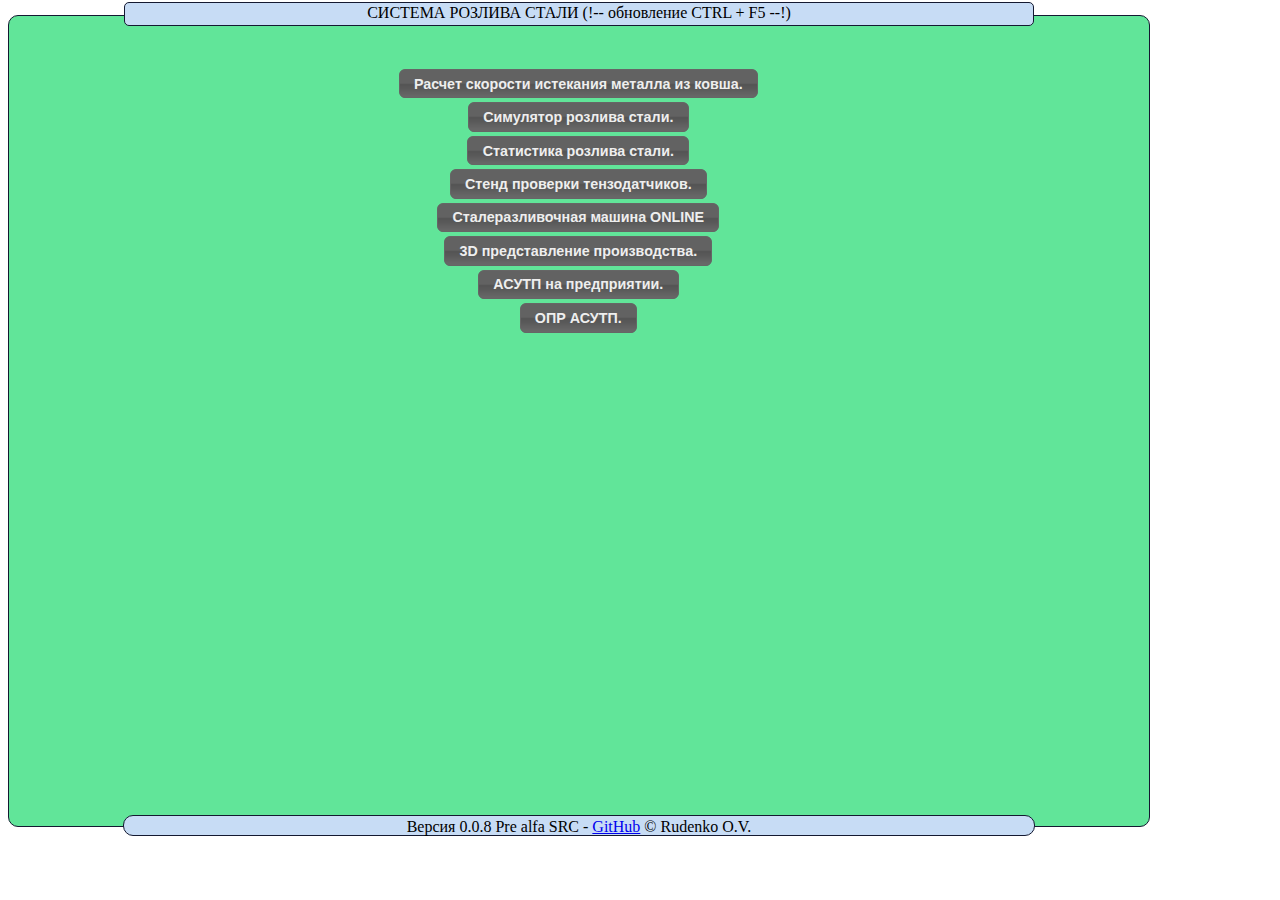
<file: public/index.html>
<html lang="en">

<head>
	<meta charset="utf-8">
	<title>Система розлива стали</title>
	<link href="css/jquery-ui.css" rel="stylesheet">
	<link href="css/index.css?ver=0.0.3" rel="stylesheet">
	<script src="js/jquery.js"></script>
	<script src="js/jquery-ui.js"></script>
	<script>
		$(function() {
			$("#button-1, #button-2, #button-3, #button-4, #button-5, #button-6, #button-7, #button-8, #button-9").button();
		});

	</script>
</head>

<body>
	<div id="wrapper">
		<div id="header">СИСТЕМА РОЗЛИВА СТАЛИ (!-- обновление CTRL + F5 --!)</div>
        
		<div id="links">
		
            <table id="tableLinks" border="0">
             
				<tbody border="0">
					<tr>
						<td border="0"><a id="button-1" href="Metall_Speed.html" title="Расчет скорости истикания металла из ковша.">Расчет скорости истекания металла из ковша.</a></td>
					</tr>
					<tr>
						<td><a id="button-2" href="SURS.html" title="Симулятор розлива стали.">Симулятор розлива стали.</a></td>

					</tr>
                    <tr>
						<td><a id="button-5" href="http://asutp.kmz/root/EMP/HC81/data/" title="Статистика розлива стали.">Статистика розлива стали.</a></td>
					</tr>
					<tr>
						<td><a id="button-3" href="http://psr.kmz/tblc/" title="Стенд проверки тензодатчиков.">Стенд проверки тензодатчиков.</a></td>
					</tr>
		
                    
                    
                    <tr>
						<td><a id="button-7" href="http://10.0.1.221:3000/" title="Сталеразливочная машина ONLINE.">Сталеразливочная машина ONLINE</a></td>
					</tr>
                    <tr>
						<td><a id="button-7" href="MES/MES.html" title="3D представление производства">3D представление производства.</a></td>
					</tr>
                    <tr>
						<td><a id="button-7" href="PDF/%D0%A3%D0%BF%D1%80%D0%B0%D0%B2%D0%BB%D0%B5%D0%BD%D0%B8%D0%B5%20%D0%90%D0%A1%D0%A3%D0%A2%D0%9F.pdf" title=" АСУТП на предприятии.">АСУТП на предприятии.</a></td>
					</tr>
                    <tr>
						<td><a id="button-7" href="PDF/OPR_%D0%90SUTP.pdf" title="ОПР АСУТП.">ОПР АСУТП.</a></td>
					</tr>
				</tbody>
         
			</table>
           
		</div>
             
		<div id="footer"> Версия 0.0.8 Pre alfa   SRC - <a href="https://github.com/Viktorych/Surs_st">GitHub</a> &copy; Rudenko O.V.</div>

	</div>
</body>

</html>
</file>
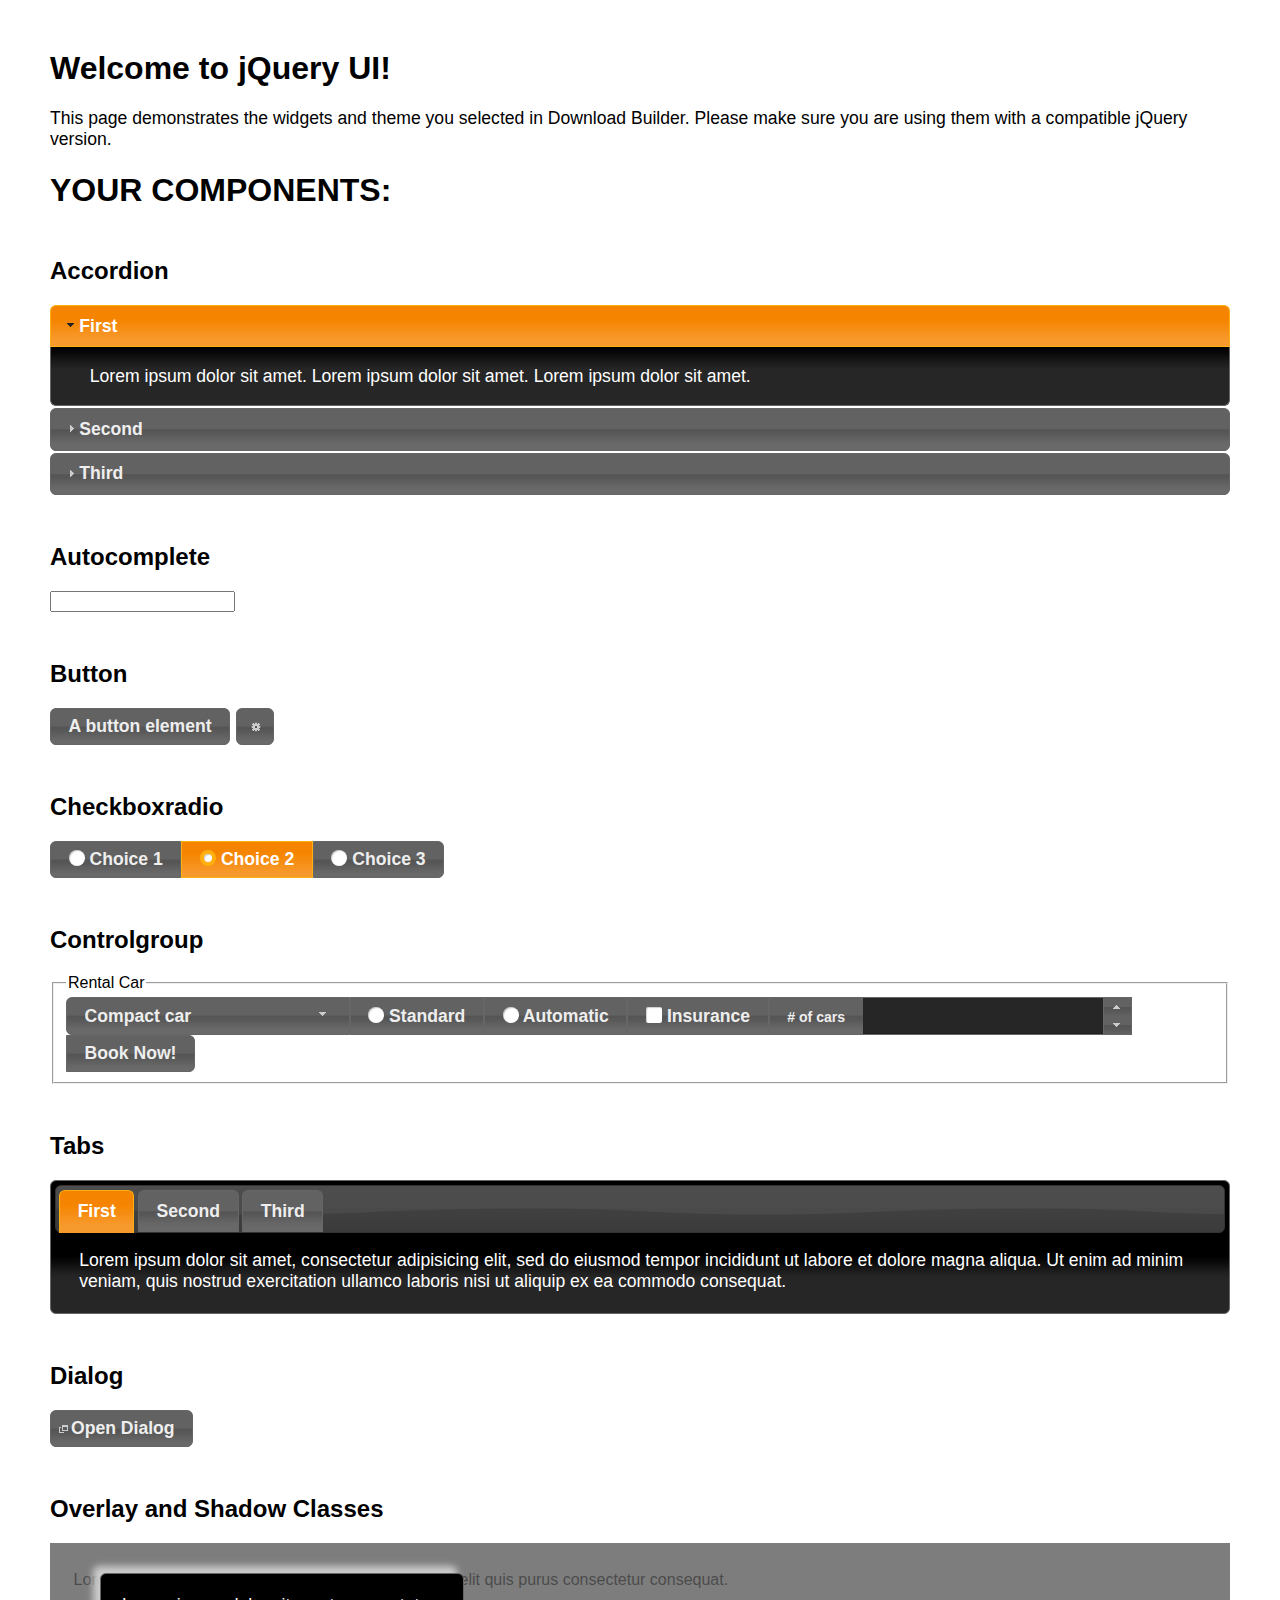
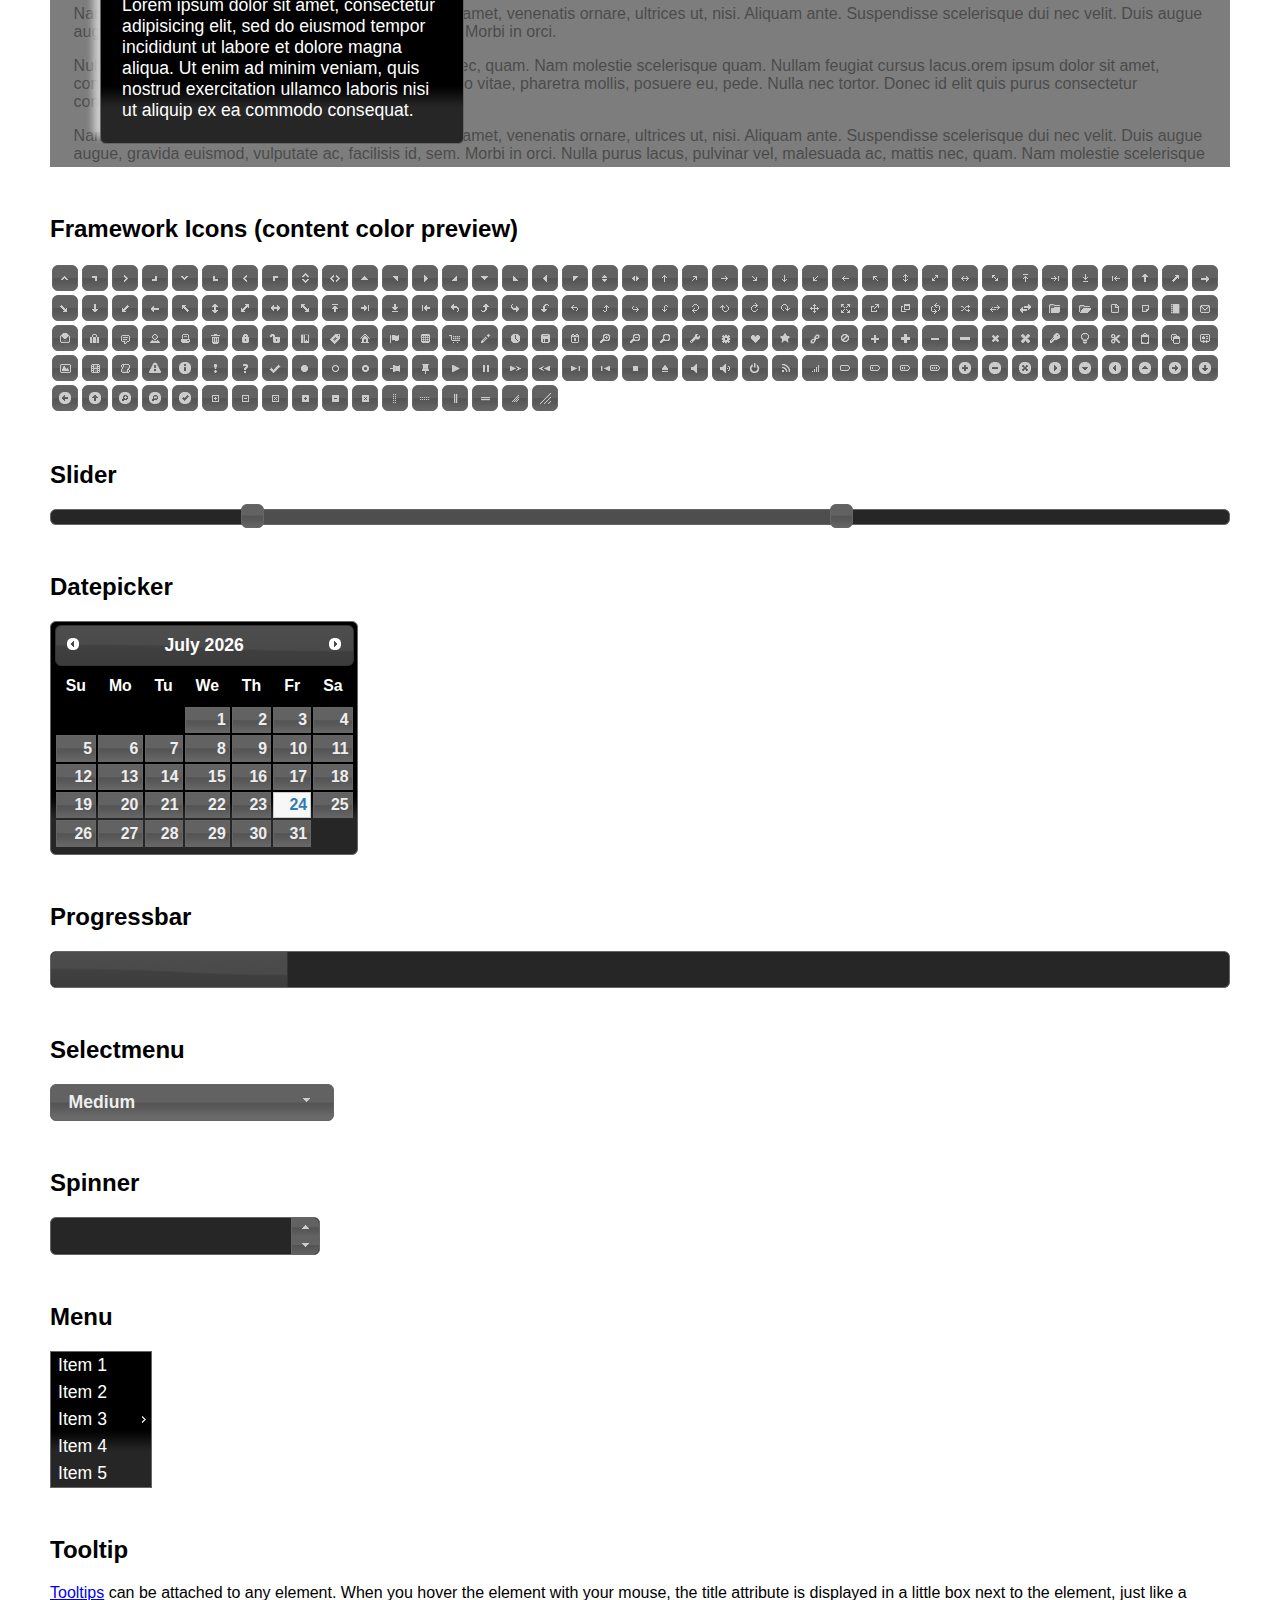
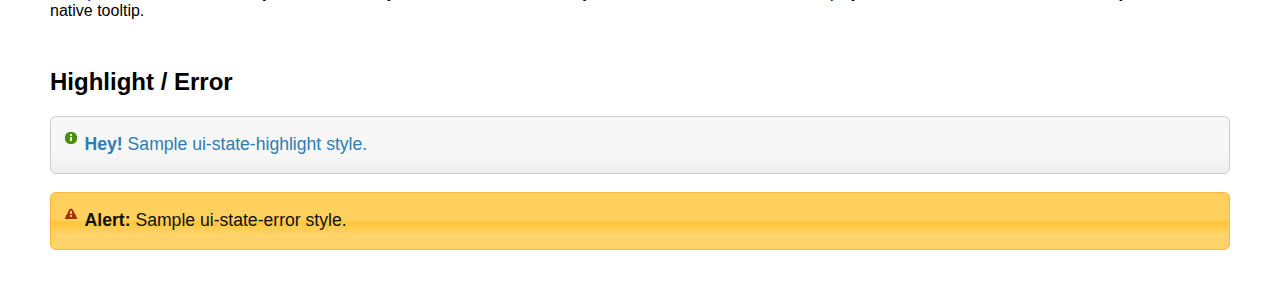
<file: public/index_ui.html>
<!doctype html>
<html lang="us">
<head>
	<meta charset="utf-8">
	<title>jQuery UI Example Page</title>
	<link href="css/jquery-ui.css" rel="stylesheet">
	<style>
	body{
		font-family: "Trebuchet MS", sans-serif;
		margin: 50px;
	}
	.demoHeaders {
		margin-top: 2em;
	}
	#dialog-link {
		padding: .4em 1em .4em 20px;
		text-decoration: none;
		position: relative;
	}
	#dialog-link span.ui-icon {
		margin: 0 5px 0 0;
		position: absolute;
		left: .2em;
		top: 50%;
		margin-top: -8px;
	}
	#icons {
		margin: 0;
		padding: 0;
	}
	#icons li {
		margin: 2px;
		position: relative;
		padding: 4px 0;
		cursor: pointer;
		float: left;
		list-style: none;
	}
	#icons span.ui-icon {
		float: left;
		margin: 0 4px;
	}
	.fakewindowcontain .ui-widget-overlay {
		position: absolute;
	}
	select {
		width: 200px;
	}
	</style>
</head>
<body>

<h1>Welcome to jQuery UI!</h1>

<div class="ui-widget">
	<p>This page demonstrates the widgets and theme you selected in Download Builder. Please make sure you are using them with a compatible jQuery version.</p>
</div>

<h1>YOUR COMPONENTS:</h1>


<!-- Accordion -->
<h2 class="demoHeaders">Accordion</h2>
<div id="accordion">
	<h3>First</h3>
	<div>Lorem ipsum dolor sit amet. Lorem ipsum dolor sit amet. Lorem ipsum dolor sit amet.</div>
	<h3>Second</h3>
	<div>Phasellus mattis tincidunt nibh.</div>
	<h3>Third</h3>
	<div>Nam dui erat, auctor a, dignissim quis.</div>
</div>



<!-- Autocomplete -->
<h2 class="demoHeaders">Autocomplete</h2>
<div>
	<input id="autocomplete" title="type &quot;a&quot;">
</div>



<!-- Button -->
<h2 class="demoHeaders">Button</h2>
<button id="button">A button element</button>
<button id="button-icon">An icon-only button</button>



<!-- Checkboxradio -->
<h2 class="demoHeaders">Checkboxradio</h2>
<form style="margin-top: 1em;">
	<div id="radioset">
		<input type="radio" id="radio1" name="radio"><label for="radio1">Choice 1</label>
		<input type="radio" id="radio2" name="radio" checked="checked"><label for="radio2">Choice 2</label>
		<input type="radio" id="radio3" name="radio"><label for="radio3">Choice 3</label>
	</div>
</form>



<!-- Controlgroup -->
<h2 class="demoHeaders">Controlgroup</h2>
<fieldset>
	<legend>Rental Car</legend>
	<div id="controlgroup">
		<select id="car-type">
			<option>Compact car</option>
			<option>Midsize car</option>
			<option>Full size car</option>
			<option>SUV</option>
			<option>Luxury</option>
			<option>Truck</option>
			<option>Van</option>
		</select>
		<label for="transmission-standard">Standard</label>
		<input type="radio" name="transmission" id="transmission-standard">
		<label for="transmission-automatic">Automatic</label>
		<input type="radio" name="transmission" id="transmission-automatic">
		<label for="insurance">Insurance</label>
		<input type="checkbox" name="insurance" id="insurance">
		<label for="horizontal-spinner" class="ui-controlgroup-label"># of cars</label>
		<input id="horizontal-spinner" class="ui-spinner-input">
		<button>Book Now!</button>
	</div>
</fieldset>



<!-- Tabs -->
<h2 class="demoHeaders">Tabs</h2>
<div id="tabs">
	<ul>
		<li><a href="#tabs-1">First</a></li>
		<li><a href="#tabs-2">Second</a></li>
		<li><a href="#tabs-3">Third</a></li>
	</ul>
	<div id="tabs-1">Lorem ipsum dolor sit amet, consectetur adipisicing elit, sed do eiusmod tempor incididunt ut labore et dolore magna aliqua. Ut enim ad minim veniam, quis nostrud exercitation ullamco laboris nisi ut aliquip ex ea commodo consequat.</div>
	<div id="tabs-2">Phasellus mattis tincidunt nibh. Cras orci urna, blandit id, pretium vel, aliquet ornare, felis. Maecenas scelerisque sem non nisl. Fusce sed lorem in enim dictum bibendum.</div>
	<div id="tabs-3">Nam dui erat, auctor a, dignissim quis, sollicitudin eu, felis. Pellentesque nisi urna, interdum eget, sagittis et, consequat vestibulum, lacus. Mauris porttitor ullamcorper augue.</div>
</div>



<h2 class="demoHeaders">Dialog</h2>
<p>
	<button id="dialog-link" class="ui-button ui-corner-all ui-widget">
		<span class="ui-icon ui-icon-newwin"></span>Open Dialog
	</button>
</p>

<h2 class="demoHeaders">Overlay and Shadow Classes</h2>
<div style="position: relative; width: 96%; height: 200px; padding:1% 2%; overflow:hidden;" class="fakewindowcontain">
	<p>Lorem ipsum dolor sit amet,  Nulla nec tortor. Donec id elit quis purus consectetur consequat. </p><p>Nam congue semper tellus. Sed erat dolor, dapibus sit amet, venenatis ornare, ultrices ut, nisi. Aliquam ante. Suspendisse scelerisque dui nec velit. Duis augue augue, gravida euismod, vulputate ac, facilisis id, sem. Morbi in orci. </p><p>Nulla purus lacus, pulvinar vel, malesuada ac, mattis nec, quam. Nam molestie scelerisque quam. Nullam feugiat cursus lacus.orem ipsum dolor sit amet, consectetur adipiscing elit. Donec libero risus, commodo vitae, pharetra mollis, posuere eu, pede. Nulla nec tortor. Donec id elit quis purus consectetur consequat. </p><p>Nam congue semper tellus. Sed erat dolor, dapibus sit amet, venenatis ornare, ultrices ut, nisi. Aliquam ante. Suspendisse scelerisque dui nec velit. Duis augue augue, gravida euismod, vulputate ac, facilisis id, sem. Morbi in orci. Nulla purus lacus, pulvinar vel, malesuada ac, mattis nec, quam. Nam molestie scelerisque quam. </p><p>Nullam feugiat cursus lacus.orem ipsum dolor sit amet, consectetur adipiscing elit. Donec libero risus, commodo vitae, pharetra mollis, posuere eu, pede. Nulla nec tortor. Donec id elit quis purus consectetur consequat. Nam congue semper tellus. Sed erat dolor, dapibus sit amet, venenatis ornare, ultrices ut, nisi. Aliquam ante. </p><p>Suspendisse scelerisque dui nec velit. Duis augue augue, gravida euismod, vulputate ac, facilisis id, sem. Morbi in orci. Nulla purus lacus, pulvinar vel, malesuada ac, mattis nec, quam. Nam molestie scelerisque quam. Nullam feugiat cursus lacus.orem ipsum dolor sit amet, consectetur adipiscing elit. Donec libero risus, commodo vitae, pharetra mollis, posuere eu, pede. Nulla nec tortor. Donec id elit quis purus consectetur consequat. Nam congue semper tellus. Sed erat dolor, dapibus sit amet, venenatis ornare, ultrices ut, nisi. </p>

	<!-- ui-dialog -->
	<div class="ui-widget-overlay ui-front"></div>
	<div style="position: absolute; width: 320px; left: 50px; top: 30px; padding: 1.2em" class="ui-widget ui-front ui-widget-content ui-corner-all ui-widget-shadow">
		Lorem ipsum dolor sit amet, consectetur adipisicing elit, sed do eiusmod tempor incididunt ut labore et dolore magna aliqua. Ut enim ad minim veniam, quis nostrud exercitation ullamco laboris nisi ut aliquip ex ea commodo consequat.
	</div>

</div>

<!-- ui-dialog -->
<div id="dialog" title="Dialog Title">
	<p>Lorem ipsum dolor sit amet, consectetur adipisicing elit, sed do eiusmod tempor incididunt ut labore et dolore magna aliqua. Ut enim ad minim veniam, quis nostrud exercitation ullamco laboris nisi ut aliquip ex ea commodo consequat.</p>
</div>



<h2 class="demoHeaders">Framework Icons (content color preview)</h2>
<ul id="icons" class="ui-widget ui-helper-clearfix">
	<li class="ui-state-default ui-corner-all" title=".ui-icon-caret-1-n"><span class="ui-icon ui-icon-caret-1-n"></span></li>
	<li class="ui-state-default ui-corner-all" title=".ui-icon-caret-1-ne"><span class="ui-icon ui-icon-caret-1-ne"></span></li>
	<li class="ui-state-default ui-corner-all" title=".ui-icon-caret-1-e"><span class="ui-icon ui-icon-caret-1-e"></span></li>
	<li class="ui-state-default ui-corner-all" title=".ui-icon-caret-1-se"><span class="ui-icon ui-icon-caret-1-se"></span></li>
	<li class="ui-state-default ui-corner-all" title=".ui-icon-caret-1-s"><span class="ui-icon ui-icon-caret-1-s"></span></li>
	<li class="ui-state-default ui-corner-all" title=".ui-icon-caret-1-sw"><span class="ui-icon ui-icon-caret-1-sw"></span></li>
	<li class="ui-state-default ui-corner-all" title=".ui-icon-caret-1-w"><span class="ui-icon ui-icon-caret-1-w"></span></li>
	<li class="ui-state-default ui-corner-all" title=".ui-icon-caret-1-nw"><span class="ui-icon ui-icon-caret-1-nw"></span></li>
	<li class="ui-state-default ui-corner-all" title=".ui-icon-caret-2-n-s"><span class="ui-icon ui-icon-caret-2-n-s"></span></li>
	<li class="ui-state-default ui-corner-all" title=".ui-icon-caret-2-e-w"><span class="ui-icon ui-icon-caret-2-e-w"></span></li>
	<li class="ui-state-default ui-corner-all" title=".ui-icon-triangle-1-n"><span class="ui-icon ui-icon-triangle-1-n"></span></li>
	<li class="ui-state-default ui-corner-all" title=".ui-icon-triangle-1-ne"><span class="ui-icon ui-icon-triangle-1-ne"></span></li>
	<li class="ui-state-default ui-corner-all" title=".ui-icon-triangle-1-e"><span class="ui-icon ui-icon-triangle-1-e"></span></li>
	<li class="ui-state-default ui-corner-all" title=".ui-icon-triangle-1-se"><span class="ui-icon ui-icon-triangle-1-se"></span></li>
	<li class="ui-state-default ui-corner-all" title=".ui-icon-triangle-1-s"><span class="ui-icon ui-icon-triangle-1-s"></span></li>
	<li class="ui-state-default ui-corner-all" title=".ui-icon-triangle-1-sw"><span class="ui-icon ui-icon-triangle-1-sw"></span></li>
	<li class="ui-state-default ui-corner-all" title=".ui-icon-triangle-1-w"><span class="ui-icon ui-icon-triangle-1-w"></span></li>
	<li class="ui-state-default ui-corner-all" title=".ui-icon-triangle-1-nw"><span class="ui-icon ui-icon-triangle-1-nw"></span></li>
	<li class="ui-state-default ui-corner-all" title=".ui-icon-triangle-2-n-s"><span class="ui-icon ui-icon-triangle-2-n-s"></span></li>
	<li class="ui-state-default ui-corner-all" title=".ui-icon-triangle-2-e-w"><span class="ui-icon ui-icon-triangle-2-e-w"></span></li>
	<li class="ui-state-default ui-corner-all" title=".ui-icon-arrow-1-n"><span class="ui-icon ui-icon-arrow-1-n"></span></li>
	<li class="ui-state-default ui-corner-all" title=".ui-icon-arrow-1-ne"><span class="ui-icon ui-icon-arrow-1-ne"></span></li>
	<li class="ui-state-default ui-corner-all" title=".ui-icon-arrow-1-e"><span class="ui-icon ui-icon-arrow-1-e"></span></li>
	<li class="ui-state-default ui-corner-all" title=".ui-icon-arrow-1-se"><span class="ui-icon ui-icon-arrow-1-se"></span></li>
	<li class="ui-state-default ui-corner-all" title=".ui-icon-arrow-1-s"><span class="ui-icon ui-icon-arrow-1-s"></span></li>
	<li class="ui-state-default ui-corner-all" title=".ui-icon-arrow-1-sw"><span class="ui-icon ui-icon-arrow-1-sw"></span></li>
	<li class="ui-state-default ui-corner-all" title=".ui-icon-arrow-1-w"><span class="ui-icon ui-icon-arrow-1-w"></span></li>
	<li class="ui-state-default ui-corner-all" title=".ui-icon-arrow-1-nw"><span class="ui-icon ui-icon-arrow-1-nw"></span></li>
	<li class="ui-state-default ui-corner-all" title=".ui-icon-arrow-2-n-s"><span class="ui-icon ui-icon-arrow-2-n-s"></span></li>
	<li class="ui-state-default ui-corner-all" title=".ui-icon-arrow-2-ne-sw"><span class="ui-icon ui-icon-arrow-2-ne-sw"></span></li>
	<li class="ui-state-default ui-corner-all" title=".ui-icon-arrow-2-e-w"><span class="ui-icon ui-icon-arrow-2-e-w"></span></li>
	<li class="ui-state-default ui-corner-all" title=".ui-icon-arrow-2-se-nw"><span class="ui-icon ui-icon-arrow-2-se-nw"></span></li>
	<li class="ui-state-default ui-corner-all" title=".ui-icon-arrowstop-1-n"><span class="ui-icon ui-icon-arrowstop-1-n"></span></li>
	<li class="ui-state-default ui-corner-all" title=".ui-icon-arrowstop-1-e"><span class="ui-icon ui-icon-arrowstop-1-e"></span></li>
	<li class="ui-state-default ui-corner-all" title=".ui-icon-arrowstop-1-s"><span class="ui-icon ui-icon-arrowstop-1-s"></span></li>
	<li class="ui-state-default ui-corner-all" title=".ui-icon-arrowstop-1-w"><span class="ui-icon ui-icon-arrowstop-1-w"></span></li>
	<li class="ui-state-default ui-corner-all" title=".ui-icon-arrowthick-1-n"><span class="ui-icon ui-icon-arrowthick-1-n"></span></li>
	<li class="ui-state-default ui-corner-all" title=".ui-icon-arrowthick-1-ne"><span class="ui-icon ui-icon-arrowthick-1-ne"></span></li>
	<li class="ui-state-default ui-corner-all" title=".ui-icon-arrowthick-1-e"><span class="ui-icon ui-icon-arrowthick-1-e"></span></li>
	<li class="ui-state-default ui-corner-all" title=".ui-icon-arrowthick-1-se"><span class="ui-icon ui-icon-arrowthick-1-se"></span></li>
	<li class="ui-state-default ui-corner-all" title=".ui-icon-arrowthick-1-s"><span class="ui-icon ui-icon-arrowthick-1-s"></span></li>
	<li class="ui-state-default ui-corner-all" title=".ui-icon-arrowthick-1-sw"><span class="ui-icon ui-icon-arrowthick-1-sw"></span></li>
	<li class="ui-state-default ui-corner-all" title=".ui-icon-arrowthick-1-w"><span class="ui-icon ui-icon-arrowthick-1-w"></span></li>
	<li class="ui-state-default ui-corner-all" title=".ui-icon-arrowthick-1-nw"><span class="ui-icon ui-icon-arrowthick-1-nw"></span></li>
	<li class="ui-state-default ui-corner-all" title=".ui-icon-arrowthick-2-n-s"><span class="ui-icon ui-icon-arrowthick-2-n-s"></span></li>
	<li class="ui-state-default ui-corner-all" title=".ui-icon-arrowthick-2-ne-sw"><span class="ui-icon ui-icon-arrowthick-2-ne-sw"></span></li>
	<li class="ui-state-default ui-corner-all" title=".ui-icon-arrowthick-2-e-w"><span class="ui-icon ui-icon-arrowthick-2-e-w"></span></li>
	<li class="ui-state-default ui-corner-all" title=".ui-icon-arrowthick-2-se-nw"><span class="ui-icon ui-icon-arrowthick-2-se-nw"></span></li>
	<li class="ui-state-default ui-corner-all" title=".ui-icon-arrowthickstop-1-n"><span class="ui-icon ui-icon-arrowthickstop-1-n"></span></li>
	<li class="ui-state-default ui-corner-all" title=".ui-icon-arrowthickstop-1-e"><span class="ui-icon ui-icon-arrowthickstop-1-e"></span></li>
	<li class="ui-state-default ui-corner-all" title=".ui-icon-arrowthickstop-1-s"><span class="ui-icon ui-icon-arrowthickstop-1-s"></span></li>
	<li class="ui-state-default ui-corner-all" title=".ui-icon-arrowthickstop-1-w"><span class="ui-icon ui-icon-arrowthickstop-1-w"></span></li>
	<li class="ui-state-default ui-corner-all" title=".ui-icon-arrowreturnthick-1-w"><span class="ui-icon ui-icon-arrowreturnthick-1-w"></span></li>
	<li class="ui-state-default ui-corner-all" title=".ui-icon-arrowreturnthick-1-n"><span class="ui-icon ui-icon-arrowreturnthick-1-n"></span></li>
	<li class="ui-state-default ui-corner-all" title=".ui-icon-arrowreturnthick-1-e"><span class="ui-icon ui-icon-arrowreturnthick-1-e"></span></li>
	<li class="ui-state-default ui-corner-all" title=".ui-icon-arrowreturnthick-1-s"><span class="ui-icon ui-icon-arrowreturnthick-1-s"></span></li>
	<li class="ui-state-default ui-corner-all" title=".ui-icon-arrowreturn-1-w"><span class="ui-icon ui-icon-arrowreturn-1-w"></span></li>
	<li class="ui-state-default ui-corner-all" title=".ui-icon-arrowreturn-1-n"><span class="ui-icon ui-icon-arrowreturn-1-n"></span></li>
	<li class="ui-state-default ui-corner-all" title=".ui-icon-arrowreturn-1-e"><span class="ui-icon ui-icon-arrowreturn-1-e"></span></li>
	<li class="ui-state-default ui-corner-all" title=".ui-icon-arrowreturn-1-s"><span class="ui-icon ui-icon-arrowreturn-1-s"></span></li>
	<li class="ui-state-default ui-corner-all" title=".ui-icon-arrowrefresh-1-w"><span class="ui-icon ui-icon-arrowrefresh-1-w"></span></li>
	<li class="ui-state-default ui-corner-all" title=".ui-icon-arrowrefresh-1-n"><span class="ui-icon ui-icon-arrowrefresh-1-n"></span></li>
	<li class="ui-state-default ui-corner-all" title=".ui-icon-arrowrefresh-1-e"><span class="ui-icon ui-icon-arrowrefresh-1-e"></span></li>
	<li class="ui-state-default ui-corner-all" title=".ui-icon-arrowrefresh-1-s"><span class="ui-icon ui-icon-arrowrefresh-1-s"></span></li>
	<li class="ui-state-default ui-corner-all" title=".ui-icon-arrow-4"><span class="ui-icon ui-icon-arrow-4"></span></li>
	<li class="ui-state-default ui-corner-all" title=".ui-icon-arrow-4-diag"><span class="ui-icon ui-icon-arrow-4-diag"></span></li>
	<li class="ui-state-default ui-corner-all" title=".ui-icon-extlink"><span class="ui-icon ui-icon-extlink"></span></li>
	<li class="ui-state-default ui-corner-all" title=".ui-icon-newwin"><span class="ui-icon ui-icon-newwin"></span></li>
	<li class="ui-state-default ui-corner-all" title=".ui-icon-refresh"><span class="ui-icon ui-icon-refresh"></span></li>
	<li class="ui-state-default ui-corner-all" title=".ui-icon-shuffle"><span class="ui-icon ui-icon-shuffle"></span></li>
	<li class="ui-state-default ui-corner-all" title=".ui-icon-transfer-e-w"><span class="ui-icon ui-icon-transfer-e-w"></span></li>
	<li class="ui-state-default ui-corner-all" title=".ui-icon-transferthick-e-w"><span class="ui-icon ui-icon-transferthick-e-w"></span></li>
	<li class="ui-state-default ui-corner-all" title=".ui-icon-folder-collapsed"><span class="ui-icon ui-icon-folder-collapsed"></span></li>
	<li class="ui-state-default ui-corner-all" title=".ui-icon-folder-open"><span class="ui-icon ui-icon-folder-open"></span></li>
	<li class="ui-state-default ui-corner-all" title=".ui-icon-document"><span class="ui-icon ui-icon-document"></span></li>
	<li class="ui-state-default ui-corner-all" title=".ui-icon-document-b"><span class="ui-icon ui-icon-document-b"></span></li>
	<li class="ui-state-default ui-corner-all" title=".ui-icon-note"><span class="ui-icon ui-icon-note"></span></li>
	<li class="ui-state-default ui-corner-all" title=".ui-icon-mail-closed"><span class="ui-icon ui-icon-mail-closed"></span></li>
	<li class="ui-state-default ui-corner-all" title=".ui-icon-mail-open"><span class="ui-icon ui-icon-mail-open"></span></li>
	<li class="ui-state-default ui-corner-all" title=".ui-icon-suitcase"><span class="ui-icon ui-icon-suitcase"></span></li>
	<li class="ui-state-default ui-corner-all" title=".ui-icon-comment"><span class="ui-icon ui-icon-comment"></span></li>
	<li class="ui-state-default ui-corner-all" title=".ui-icon-person"><span class="ui-icon ui-icon-person"></span></li>
	<li class="ui-state-default ui-corner-all" title=".ui-icon-print"><span class="ui-icon ui-icon-print"></span></li>
	<li class="ui-state-default ui-corner-all" title=".ui-icon-trash"><span class="ui-icon ui-icon-trash"></span></li>
	<li class="ui-state-default ui-corner-all" title=".ui-icon-locked"><span class="ui-icon ui-icon-locked"></span></li>
	<li class="ui-state-default ui-corner-all" title=".ui-icon-unlocked"><span class="ui-icon ui-icon-unlocked"></span></li>
	<li class="ui-state-default ui-corner-all" title=".ui-icon-bookmark"><span class="ui-icon ui-icon-bookmark"></span></li>
	<li class="ui-state-default ui-corner-all" title=".ui-icon-tag"><span class="ui-icon ui-icon-tag"></span></li>
	<li class="ui-state-default ui-corner-all" title=".ui-icon-home"><span class="ui-icon ui-icon-home"></span></li>
	<li class="ui-state-default ui-corner-all" title=".ui-icon-flag"><span class="ui-icon ui-icon-flag"></span></li>
	<li class="ui-state-default ui-corner-all" title=".ui-icon-calculator"><span class="ui-icon ui-icon-calculator"></span></li>
	<li class="ui-state-default ui-corner-all" title=".ui-icon-cart"><span class="ui-icon ui-icon-cart"></span></li>
	<li class="ui-state-default ui-corner-all" title=".ui-icon-pencil"><span class="ui-icon ui-icon-pencil"></span></li>
	<li class="ui-state-default ui-corner-all" title=".ui-icon-clock"><span class="ui-icon ui-icon-clock"></span></li>
	<li class="ui-state-default ui-corner-all" title=".ui-icon-disk"><span class="ui-icon ui-icon-disk"></span></li>
	<li class="ui-state-default ui-corner-all" title=".ui-icon-calendar"><span class="ui-icon ui-icon-calendar"></span></li>
	<li class="ui-state-default ui-corner-all" title=".ui-icon-zoomin"><span class="ui-icon ui-icon-zoomin"></span></li>
	<li class="ui-state-default ui-corner-all" title=".ui-icon-zoomout"><span class="ui-icon ui-icon-zoomout"></span></li>
	<li class="ui-state-default ui-corner-all" title=".ui-icon-search"><span class="ui-icon ui-icon-search"></span></li>
	<li class="ui-state-default ui-corner-all" title=".ui-icon-wrench"><span class="ui-icon ui-icon-wrench"></span></li>
	<li class="ui-state-default ui-corner-all" title=".ui-icon-gear"><span class="ui-icon ui-icon-gear"></span></li>
	<li class="ui-state-default ui-corner-all" title=".ui-icon-heart"><span class="ui-icon ui-icon-heart"></span></li>
	<li class="ui-state-default ui-corner-all" title=".ui-icon-star"><span class="ui-icon ui-icon-star"></span></li>
	<li class="ui-state-default ui-corner-all" title=".ui-icon-link"><span class="ui-icon ui-icon-link"></span></li>
	<li class="ui-state-default ui-corner-all" title=".ui-icon-cancel"><span class="ui-icon ui-icon-cancel"></span></li>
	<li class="ui-state-default ui-corner-all" title=".ui-icon-plus"><span class="ui-icon ui-icon-plus"></span></li>
	<li class="ui-state-default ui-corner-all" title=".ui-icon-plusthick"><span class="ui-icon ui-icon-plusthick"></span></li>
	<li class="ui-state-default ui-corner-all" title=".ui-icon-minus"><span class="ui-icon ui-icon-minus"></span></li>
	<li class="ui-state-default ui-corner-all" title=".ui-icon-minusthick"><span class="ui-icon ui-icon-minusthick"></span></li>
	<li class="ui-state-default ui-corner-all" title=".ui-icon-close"><span class="ui-icon ui-icon-close"></span></li>
	<li class="ui-state-default ui-corner-all" title=".ui-icon-closethick"><span class="ui-icon ui-icon-closethick"></span></li>
	<li class="ui-state-default ui-corner-all" title=".ui-icon-key"><span class="ui-icon ui-icon-key"></span></li>
	<li class="ui-state-default ui-corner-all" title=".ui-icon-lightbulb"><span class="ui-icon ui-icon-lightbulb"></span></li>
	<li class="ui-state-default ui-corner-all" title=".ui-icon-scissors"><span class="ui-icon ui-icon-scissors"></span></li>
	<li class="ui-state-default ui-corner-all" title=".ui-icon-clipboard"><span class="ui-icon ui-icon-clipboard"></span></li>
	<li class="ui-state-default ui-corner-all" title=".ui-icon-copy"><span class="ui-icon ui-icon-copy"></span></li>
	<li class="ui-state-default ui-corner-all" title=".ui-icon-contact"><span class="ui-icon ui-icon-contact"></span></li>
	<li class="ui-state-default ui-corner-all" title=".ui-icon-image"><span class="ui-icon ui-icon-image"></span></li>
	<li class="ui-state-default ui-corner-all" title=".ui-icon-video"><span class="ui-icon ui-icon-video"></span></li>
	<li class="ui-state-default ui-corner-all" title=".ui-icon-script"><span class="ui-icon ui-icon-script"></span></li>
	<li class="ui-state-default ui-corner-all" title=".ui-icon-alert"><span class="ui-icon ui-icon-alert"></span></li>
	<li class="ui-state-default ui-corner-all" title=".ui-icon-info"><span class="ui-icon ui-icon-info"></span></li>
	<li class="ui-state-default ui-corner-all" title=".ui-icon-notice"><span class="ui-icon ui-icon-notice"></span></li>
	<li class="ui-state-default ui-corner-all" title=".ui-icon-help"><span class="ui-icon ui-icon-help"></span></li>
	<li class="ui-state-default ui-corner-all" title=".ui-icon-check"><span class="ui-icon ui-icon-check"></span></li>
	<li class="ui-state-default ui-corner-all" title=".ui-icon-bullet"><span class="ui-icon ui-icon-bullet"></span></li>
	<li class="ui-state-default ui-corner-all" title=".ui-icon-radio-off"><span class="ui-icon ui-icon-radio-off"></span></li>
	<li class="ui-state-default ui-corner-all" title=".ui-icon-radio-on"><span class="ui-icon ui-icon-radio-on"></span></li>
	<li class="ui-state-default ui-corner-all" title=".ui-icon-pin-w"><span class="ui-icon ui-icon-pin-w"></span></li>
	<li class="ui-state-default ui-corner-all" title=".ui-icon-pin-s"><span class="ui-icon ui-icon-pin-s"></span></li>
	<li class="ui-state-default ui-corner-all" title=".ui-icon-play"><span class="ui-icon ui-icon-play"></span></li>
	<li class="ui-state-default ui-corner-all" title=".ui-icon-pause"><span class="ui-icon ui-icon-pause"></span></li>
	<li class="ui-state-default ui-corner-all" title=".ui-icon-seek-next"><span class="ui-icon ui-icon-seek-next"></span></li>
	<li class="ui-state-default ui-corner-all" title=".ui-icon-seek-prev"><span class="ui-icon ui-icon-seek-prev"></span></li>
	<li class="ui-state-default ui-corner-all" title=".ui-icon-seek-end"><span class="ui-icon ui-icon-seek-end"></span></li>
	<li class="ui-state-default ui-corner-all" title=".ui-icon-seek-first"><span class="ui-icon ui-icon-seek-first"></span></li>
	<li class="ui-state-default ui-corner-all" title=".ui-icon-stop"><span class="ui-icon ui-icon-stop"></span></li>
	<li class="ui-state-default ui-corner-all" title=".ui-icon-eject"><span class="ui-icon ui-icon-eject"></span></li>
	<li class="ui-state-default ui-corner-all" title=".ui-icon-volume-off"><span class="ui-icon ui-icon-volume-off"></span></li>
	<li class="ui-state-default ui-corner-all" title=".ui-icon-volume-on"><span class="ui-icon ui-icon-volume-on"></span></li>
	<li class="ui-state-default ui-corner-all" title=".ui-icon-power"><span class="ui-icon ui-icon-power"></span></li>
	<li class="ui-state-default ui-corner-all" title=".ui-icon-signal-diag"><span class="ui-icon ui-icon-signal-diag"></span></li>
	<li class="ui-state-default ui-corner-all" title=".ui-icon-signal"><span class="ui-icon ui-icon-signal"></span></li>
	<li class="ui-state-default ui-corner-all" title=".ui-icon-battery-0"><span class="ui-icon ui-icon-battery-0"></span></li>
	<li class="ui-state-default ui-corner-all" title=".ui-icon-battery-1"><span class="ui-icon ui-icon-battery-1"></span></li>
	<li class="ui-state-default ui-corner-all" title=".ui-icon-battery-2"><span class="ui-icon ui-icon-battery-2"></span></li>
	<li class="ui-state-default ui-corner-all" title=".ui-icon-battery-3"><span class="ui-icon ui-icon-battery-3"></span></li>
	<li class="ui-state-default ui-corner-all" title=".ui-icon-circle-plus"><span class="ui-icon ui-icon-circle-plus"></span></li>
	<li class="ui-state-default ui-corner-all" title=".ui-icon-circle-minus"><span class="ui-icon ui-icon-circle-minus"></span></li>
	<li class="ui-state-default ui-corner-all" title=".ui-icon-circle-close"><span class="ui-icon ui-icon-circle-close"></span></li>
	<li class="ui-state-default ui-corner-all" title=".ui-icon-circle-triangle-e"><span class="ui-icon ui-icon-circle-triangle-e"></span></li>
	<li class="ui-state-default ui-corner-all" title=".ui-icon-circle-triangle-s"><span class="ui-icon ui-icon-circle-triangle-s"></span></li>
	<li class="ui-state-default ui-corner-all" title=".ui-icon-circle-triangle-w"><span class="ui-icon ui-icon-circle-triangle-w"></span></li>
	<li class="ui-state-default ui-corner-all" title=".ui-icon-circle-triangle-n"><span class="ui-icon ui-icon-circle-triangle-n"></span></li>
	<li class="ui-state-default ui-corner-all" title=".ui-icon-circle-arrow-e"><span class="ui-icon ui-icon-circle-arrow-e"></span></li>
	<li class="ui-state-default ui-corner-all" title=".ui-icon-circle-arrow-s"><span class="ui-icon ui-icon-circle-arrow-s"></span></li>
	<li class="ui-state-default ui-corner-all" title=".ui-icon-circle-arrow-w"><span class="ui-icon ui-icon-circle-arrow-w"></span></li>
	<li class="ui-state-default ui-corner-all" title=".ui-icon-circle-arrow-n"><span class="ui-icon ui-icon-circle-arrow-n"></span></li>
	<li class="ui-state-default ui-corner-all" title=".ui-icon-circle-zoomin"><span class="ui-icon ui-icon-circle-zoomin"></span></li>
	<li class="ui-state-default ui-corner-all" title=".ui-icon-circle-zoomout"><span class="ui-icon ui-icon-circle-zoomout"></span></li>
	<li class="ui-state-default ui-corner-all" title=".ui-icon-circle-check"><span class="ui-icon ui-icon-circle-check"></span></li>
	<li class="ui-state-default ui-corner-all" title=".ui-icon-circlesmall-plus"><span class="ui-icon ui-icon-circlesmall-plus"></span></li>
	<li class="ui-state-default ui-corner-all" title=".ui-icon-circlesmall-minus"><span class="ui-icon ui-icon-circlesmall-minus"></span></li>
	<li class="ui-state-default ui-corner-all" title=".ui-icon-circlesmall-close"><span class="ui-icon ui-icon-circlesmall-close"></span></li>
	<li class="ui-state-default ui-corner-all" title=".ui-icon-squaresmall-plus"><span class="ui-icon ui-icon-squaresmall-plus"></span></li>
	<li class="ui-state-default ui-corner-all" title=".ui-icon-squaresmall-minus"><span class="ui-icon ui-icon-squaresmall-minus"></span></li>
	<li class="ui-state-default ui-corner-all" title=".ui-icon-squaresmall-close"><span class="ui-icon ui-icon-squaresmall-close"></span></li>
	<li class="ui-state-default ui-corner-all" title=".ui-icon-grip-dotted-vertical"><span class="ui-icon ui-icon-grip-dotted-vertical"></span></li>
	<li class="ui-state-default ui-corner-all" title=".ui-icon-grip-dotted-horizontal"><span class="ui-icon ui-icon-grip-dotted-horizontal"></span></li>
	<li class="ui-state-default ui-corner-all" title=".ui-icon-grip-solid-vertical"><span class="ui-icon ui-icon-grip-solid-vertical"></span></li>
	<li class="ui-state-default ui-corner-all" title=".ui-icon-grip-solid-horizontal"><span class="ui-icon ui-icon-grip-solid-horizontal"></span></li>
	<li class="ui-state-default ui-corner-all" title=".ui-icon-gripsmall-diagonal-se"><span class="ui-icon ui-icon-gripsmall-diagonal-se"></span></li>
	<li class="ui-state-default ui-corner-all" title=".ui-icon-grip-diagonal-se"><span class="ui-icon ui-icon-grip-diagonal-se"></span></li>
</ul>


<!-- Slider -->
<h2 class="demoHeaders">Slider</h2>
<div id="slider"></div>



<!-- Datepicker -->
<h2 class="demoHeaders">Datepicker</h2>
<div id="datepicker"></div>



<!-- Progressbar -->
<h2 class="demoHeaders">Progressbar</h2>
<div id="progressbar"></div>



<!-- Progressbar -->
<h2 class="demoHeaders">Selectmenu</h2>
<select id="selectmenu">
	<option>Slower</option>
	<option>Slow</option>
	<option selected="selected">Medium</option>
	<option>Fast</option>
	<option>Faster</option>
</select>



<!-- Spinner -->
<h2 class="demoHeaders">Spinner</h2>
<input id="spinner">



<!-- Menu -->
<h2 class="demoHeaders">Menu</h2>
<ul style="width:100px;" id="menu">
	<li><div>Item 1</div></li>
	<li><div>Item 2</div></li>
	<li><div>Item 3</div>
		<ul>
			<li><div>Item 3-1</div></li>
			<li><div>Item 3-2</div></li>
			<li><div>Item 3-3</div></li>
			<li><div>Item 3-4</div></li>
			<li><div>Item 3-5</div></li>
		</ul>
	</li>
	<li><div>Item 4</div></li>
	<li><div>Item 5</div></li>
</ul>



<!-- Tooltip -->
<h2 class="demoHeaders">Tooltip</h2>
<p id="tooltip">
	<a href="#" title="That&apos;s what this widget is">Tooltips</a> can be attached to any element. When you hover
the element with your mouse, the title attribute is displayed in a little box next to the element, just like a native tooltip.
</p>


<!-- Highlight / Error -->
<h2 class="demoHeaders">Highlight / Error</h2>
<div class="ui-widget">
	<div class="ui-state-highlight ui-corner-all" style="margin-top: 20px; padding: 0 .7em;">
		<p><span class="ui-icon ui-icon-info" style="float: left; margin-right: .3em;"></span>
		<strong>Hey!</strong> Sample ui-state-highlight style.</p>
	</div>
</div>
<br>
<div class="ui-widget">
	<div class="ui-state-error ui-corner-all" style="padding: 0 .7em;">
		<p><span class="ui-icon ui-icon-alert" style="float: left; margin-right: .3em;"></span>
		<strong>Alert:</strong> Sample ui-state-error style.</p>
	</div>
</div>

<script src="js/jquery.js"></script>
<script src="js/jquery-ui.js"></script>
<script>

$( "#accordion" ).accordion();



var availableTags = [
	"ActionScript",
	"AppleScript",
	"Asp",
	"BASIC",
	"C",
	"C++",
	"Clojure",
	"COBOL",
	"ColdFusion",
	"Erlang",
	"Fortran",
	"Groovy",
	"Haskell",
	"Java",
	"JavaScript",
	"Lisp",
	"Perl",
	"PHP",
	"Python",
	"Ruby",
	"Scala",
	"Scheme"
];
$( "#autocomplete" ).autocomplete({
	source: availableTags
});



$( "#button" ).button();
$( "#button-icon" ).button({
	icon: "ui-icon-gear",
	showLabel: false
});



$( "#radioset" ).buttonset();



$( "#controlgroup" ).controlgroup();



$( "#tabs" ).tabs();



$( "#dialog" ).dialog({
	autoOpen: false,
	width: 400,
	buttons: [
		{
			text: "Ok",
			click: function() {
				$( this ).dialog( "close" );
			}
		},
		{
			text: "Cancel",
			click: function() {
				$( this ).dialog( "close" );
			}
		}
	]
});

// Link to open the dialog
$( "#dialog-link" ).click(function( event ) {
	$( "#dialog" ).dialog( "open" );
	event.preventDefault();
});



$( "#datepicker" ).datepicker({
	inline: true
});



$( "#slider" ).slider({
	range: true,
	values: [ 17, 67 ]
});



$( "#progressbar" ).progressbar({
	value: 20
});



$( "#spinner" ).spinner();



$( "#menu" ).menu();



$( "#tooltip" ).tooltip();



$( "#selectmenu" ).selectmenu();


// Hover states on the static widgets
$( "#dialog-link, #icons li" ).hover(
	function() {
		$( this ).addClass( "ui-state-hover" );
	},
	function() {
		$( this ).removeClass( "ui-state-hover" );
	}
);
</script>
</body>
</html>
</file>
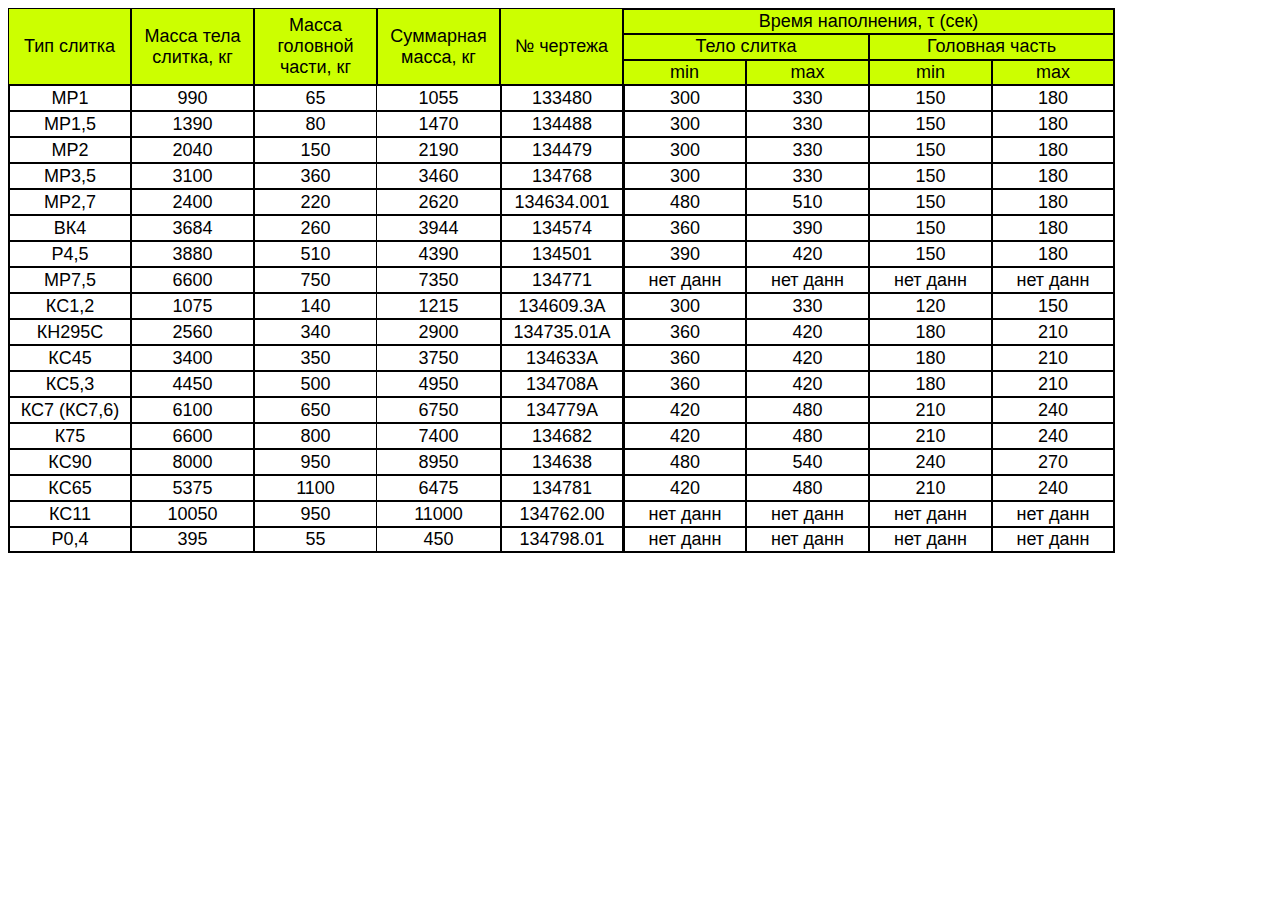
<file: public/ingots.html>
<!DOCTYPE HTML PUBLIC "-//W3C//DTD HTML 4.0 Transitional//EN">

<html>
<head>
	
	<meta http-equiv="content-type" content="text/html; charset=windows-1251"/>
	<title></title>
	<meta name="generator" content="LibreOffice 5.2.2.2 (Windows)"/>
	<meta name="created" content="2018-01-24T15:21:54.197000000"/>
	<meta name="changed" content="2018-01-24T15:27:51.015000000"/>
	
	<style type="text/css">
		body,div,table,thead,tbody,tfoot,tr,th,td,p { font-family:"Liberation Sans"; font-size:x-small }
		a.comment-indicator:hover + comment { background:#ffd; position:absolute; display:block; border:1px solid black; padding:0.5em;  } 
		a.comment-indicator { background:red; display:inline-block; border:1px solid black; width:0.5em; height:0.5em;  } 
		comment { display:none;  } 
	</style>
	
</head>

<body>
<table cellspacing="0" border="0">
	<colgroup span="9" width="123"></colgroup>
	<tr>
		<td style="border-top: 1px solid #000000; border-bottom: 1px solid #000000; border-left: 1px solid #000000; border-right: 1px solid #000000" rowspan=3 height="77" align="center" valign=middle bgcolor="#CCFF00"><font size=4 color="#000000">��� ������</font></td>
		<td style="border-top: 1px solid #000000; border-bottom: 1px solid #000000; border-left: 1px solid #000000; border-right: 1px solid #000000" rowspan=3 align="center" valign=middle bgcolor="#CCFF00"><font size=4 color="#000000">����� ���� ������, ��</font></td>
		<td style="border-top: 1px solid #000000; border-bottom: 1px solid #000000; border-left: 1px solid #000000; border-right: 1px solid #000000" rowspan=3 align="center" valign=middle bgcolor="#CCFF00"><font size=4 color="#000000">����� �������� �����, ��</font></td>
		<td style="border-top: 1px solid #000000; border-bottom: 1px solid #000000; border-left: 1px solid #000000; border-right: 1px solid #000000" rowspan=3 align="center" valign=middle bgcolor="#CCFF00"><font size=4 color="#000000">��������� �����, ��</font></td>
		<td style="border-top: 1px solid #000000; border-bottom: 1px solid #000000; border-left: 1px solid #000000; border-right: 1px solid #000000" rowspan=3 align="center" valign=middle bgcolor="#CCFF00"><font size=4 color="#000000">� �������</font></td>
		<td style="border-top: 2px solid #000000; border-bottom: 1px solid #000000; border-left: 1px solid #000000; border-right: 2px solid #000000" colspan=4 align="center" bgcolor="#CCFF00"><font size=4 color="#000000">����� ����������, &tau; (���)</font></td>
		</tr>
	<tr>
		<td style="border-top: 1px solid #000000; border-left: 1px solid #000000; border-right: 1px solid #000000" colspan=2 align="center" bgcolor="#CCFF00"><font size=4 color="#000000">���� ������</font></td>
		<td style="border-top: 1px solid #000000; border-left: 1px solid #000000; border-right: 2px solid #000000" colspan=2 align="center" bgcolor="#CCFF00"><font size=4 color="#000000">�������� �����</font></td>
		</tr>
	<tr>
		<td style="border-top: 2px solid #000000; border-bottom: 1px solid #000000; border-left: 1px solid #000000; border-right: 1px solid #000000" align="center" bgcolor="#CCFF00"><font size=4 color="#000000">min</font></td>
		<td style="border-top: 2px solid #000000; border-bottom: 1px solid #000000; border-left: 1px solid #000000; border-right: 1px solid #000000" align="center" bgcolor="#CCFF00"><font size=4 color="#000000">max</font></td>
		<td style="border-top: 2px solid #000000; border-bottom: 1px solid #000000; border-left: 1px solid #000000; border-right: 1px solid #000000" align="center" bgcolor="#CCFF00"><font size=4 color="#000000">min</font></td>
		<td style="border-top: 2px solid #000000; border-bottom: 1px solid #000000; border-left: 1px solid #000000; border-right: 2px solid #000000" align="center" bgcolor="#CCFF00"><font size=4 color="#000000">max</font></td>
	</tr>
	<tr>
		<td style="border-top: 1px solid #000000; border-bottom: 1px solid #000000; border-left: 2px solid #000000; border-right: 1px solid #000000" height="26" align="center"><font size=4>��1</font></td>
		<td style="border-top: 1px solid #000000; border-bottom: 1px solid #000000; border-left: 1px solid #000000; border-right: 1px solid #000000" align="center" sdval="990" sdnum="1049;"><font size=4>990</font></td>
		<td style="border-top: 1px solid #000000; border-bottom: 1px solid #000000; border-left: 1px solid #000000; border-right: 1px solid #000000" align="center" sdval="65" sdnum="1049;0;0"><font size=4>65</font></td>
		<td style="border-top: 1px solid #000000; border-bottom: 1px solid #000000" align="center" sdval="1055" sdnum="1049;0;0"><font size=4>1055</font></td>
		<td style="border-top: 1px solid #000000; border-bottom: 1px solid #000000; border-left: 2px solid #000000; border-right: 1px solid #000000" align="center" sdval="133480" sdnum="1049;"><font size=4>133480</font></td>
		<td style="border-top: 1px solid #000000; border-bottom: 1px solid #000000; border-left: 2px solid #000000; border-right: 1px solid #000000" align="center" sdval="300" sdnum="1049;"><font size=4>300</font></td>
		<td style="border-top: 1px solid #000000; border-bottom: 1px solid #000000; border-left: 1px solid #000000; border-right: 1px solid #000000" align="center" sdval="330" sdnum="1049;"><font size=4>330</font></td>
		<td style="border-top: 1px solid #000000; border-bottom: 1px solid #000000; border-left: 1px solid #000000; border-right: 1px solid #000000" align="center" sdval="150" sdnum="1049;"><font size=4>150</font></td>
		<td style="border-top: 1px solid #000000; border-bottom: 1px solid #000000; border-left: 1px solid #000000; border-right: 2px solid #000000" align="center" sdval="180" sdnum="1049;"><font size=4>180</font></td>
	</tr>
	<tr>
		<td style="border-top: 1px solid #000000; border-bottom: 1px solid #000000; border-left: 2px solid #000000; border-right: 1px solid #000000" height="26" align="center"><font size=4>��1,5</font></td>
		<td style="border-top: 1px solid #000000; border-bottom: 1px solid #000000; border-left: 1px solid #000000; border-right: 1px solid #000000" align="center" sdval="1390" sdnum="1049;"><font size=4>1390</font></td>
		<td style="border-top: 1px solid #000000; border-bottom: 1px solid #000000; border-left: 1px solid #000000; border-right: 1px solid #000000" align="center" sdval="80" sdnum="1049;0;0"><font size=4>80</font></td>
		<td style="border-top: 1px solid #000000; border-bottom: 1px solid #000000" align="center" sdval="1470" sdnum="1049;0;0"><font size=4>1470</font></td>
		<td style="border-top: 1px solid #000000; border-bottom: 1px solid #000000; border-left: 2px solid #000000; border-right: 1px solid #000000" align="center" sdval="134488" sdnum="1049;"><font size=4>134488</font></td>
		<td style="border-top: 1px solid #000000; border-bottom: 1px solid #000000; border-left: 2px solid #000000; border-right: 1px solid #000000" align="center" sdval="300" sdnum="1049;"><font size=4>300</font></td>
		<td style="border-top: 1px solid #000000; border-bottom: 1px solid #000000; border-left: 1px solid #000000; border-right: 1px solid #000000" align="center" sdval="330" sdnum="1049;"><font size=4>330</font></td>
		<td style="border-top: 1px solid #000000; border-bottom: 1px solid #000000; border-left: 1px solid #000000; border-right: 1px solid #000000" align="center" sdval="150" sdnum="1049;"><font size=4>150</font></td>
		<td style="border-top: 1px solid #000000; border-bottom: 1px solid #000000; border-left: 1px solid #000000; border-right: 2px solid #000000" align="center" sdval="180" sdnum="1049;"><font size=4>180</font></td>
	</tr>
	<tr>
		<td style="border-top: 1px solid #000000; border-bottom: 1px solid #000000; border-left: 2px solid #000000; border-right: 1px solid #000000" height="26" align="center"><font size=4>��2</font></td>
		<td style="border-top: 1px solid #000000; border-bottom: 1px solid #000000; border-left: 1px solid #000000; border-right: 1px solid #000000" align="center" sdval="2040" sdnum="1049;"><font size=4>2040</font></td>
		<td style="border-top: 1px solid #000000; border-bottom: 1px solid #000000; border-left: 1px solid #000000; border-right: 1px solid #000000" align="center" sdval="150" sdnum="1049;0;0"><font size=4>150</font></td>
		<td style="border-top: 1px solid #000000; border-bottom: 1px solid #000000" align="center" sdval="2190" sdnum="1049;0;0"><font size=4>2190</font></td>
		<td style="border-top: 1px solid #000000; border-bottom: 1px solid #000000; border-left: 2px solid #000000; border-right: 1px solid #000000" align="center" sdval="134479" sdnum="1049;"><font size=4>134479</font></td>
		<td style="border-top: 1px solid #000000; border-bottom: 1px solid #000000; border-left: 2px solid #000000; border-right: 1px solid #000000" align="center" sdval="300" sdnum="1049;"><font size=4>300</font></td>
		<td style="border-top: 1px solid #000000; border-bottom: 1px solid #000000; border-left: 1px solid #000000; border-right: 1px solid #000000" align="center" sdval="330" sdnum="1049;"><font size=4>330</font></td>
		<td style="border-top: 1px solid #000000; border-bottom: 1px solid #000000; border-left: 1px solid #000000; border-right: 1px solid #000000" align="center" sdval="150" sdnum="1049;"><font size=4>150</font></td>
		<td style="border-top: 1px solid #000000; border-bottom: 1px solid #000000; border-left: 1px solid #000000; border-right: 2px solid #000000" align="center" sdval="180" sdnum="1049;"><font size=4>180</font></td>
	</tr>
	<tr>
		<td style="border-top: 1px solid #000000; border-bottom: 1px solid #000000; border-left: 2px solid #000000; border-right: 1px solid #000000" height="26" align="center"><font size=4>��3,5</font></td>
		<td style="border-top: 1px solid #000000; border-bottom: 1px solid #000000; border-left: 1px solid #000000; border-right: 1px solid #000000" align="center" sdval="3100" sdnum="1049;"><font size=4>3100</font></td>
		<td style="border-top: 1px solid #000000; border-bottom: 1px solid #000000; border-left: 1px solid #000000; border-right: 1px solid #000000" align="center" sdval="360" sdnum="1049;0;0"><font size=4>360</font></td>
		<td style="border-top: 1px solid #000000; border-bottom: 1px solid #000000" align="center" sdval="3460" sdnum="1049;0;0"><font size=4>3460</font></td>
		<td style="border-top: 1px solid #000000; border-bottom: 1px solid #000000; border-left: 2px solid #000000; border-right: 1px solid #000000" align="center" sdval="134768" sdnum="1049;"><font size=4>134768</font></td>
		<td style="border-top: 1px solid #000000; border-bottom: 1px solid #000000; border-left: 2px solid #000000; border-right: 1px solid #000000" align="center" sdval="300" sdnum="1049;"><font size=4>300</font></td>
		<td style="border-top: 1px solid #000000; border-bottom: 1px solid #000000; border-left: 1px solid #000000; border-right: 1px solid #000000" align="center" sdval="330" sdnum="1049;"><font size=4>330</font></td>
		<td style="border-top: 1px solid #000000; border-bottom: 1px solid #000000; border-left: 1px solid #000000; border-right: 1px solid #000000" align="center" sdval="150" sdnum="1049;"><font size=4>150</font></td>
		<td style="border-top: 1px solid #000000; border-bottom: 1px solid #000000; border-left: 1px solid #000000; border-right: 2px solid #000000" align="center" sdval="180" sdnum="1049;"><font size=4>180</font></td>
	</tr>
	<tr>
		<td style="border-top: 1px solid #000000; border-bottom: 1px solid #000000; border-left: 2px solid #000000; border-right: 1px solid #000000" height="26" align="center"><font size=4>��2,7</font></td>
		<td style="border-top: 1px solid #000000; border-bottom: 1px solid #000000; border-left: 1px solid #000000; border-right: 1px solid #000000" align="center" sdval="2400" sdnum="1049;"><font size=4>2400</font></td>
		<td style="border-top: 1px solid #000000; border-bottom: 1px solid #000000; border-left: 1px solid #000000; border-right: 1px solid #000000" align="center" sdval="220" sdnum="1049;0;0"><font size=4>220</font></td>
		<td style="border-top: 1px solid #000000; border-bottom: 1px solid #000000" align="center" sdval="2620" sdnum="1049;0;0"><font size=4>2620</font></td>
		<td style="border-top: 1px solid #000000; border-bottom: 1px solid #000000; border-left: 2px solid #000000; border-right: 1px solid #000000" align="center"><font size=4>134634.001</font></td>
		<td style="border-top: 1px solid #000000; border-bottom: 1px solid #000000; border-left: 2px solid #000000; border-right: 1px solid #000000" align="center" sdval="480" sdnum="1049;"><font size=4>480</font></td>
		<td style="border-top: 1px solid #000000; border-bottom: 1px solid #000000; border-left: 1px solid #000000; border-right: 1px solid #000000" align="center" sdval="510" sdnum="1049;"><font size=4>510</font></td>
		<td style="border-top: 1px solid #000000; border-bottom: 1px solid #000000; border-left: 1px solid #000000; border-right: 1px solid #000000" align="center" sdval="150" sdnum="1049;"><font size=4>150</font></td>
		<td style="border-top: 1px solid #000000; border-bottom: 1px solid #000000; border-left: 1px solid #000000; border-right: 2px solid #000000" align="center" sdval="180" sdnum="1049;"><font size=4>180</font></td>
	</tr>
	<tr>
		<td style="border-top: 1px solid #000000; border-bottom: 1px solid #000000; border-left: 2px solid #000000; border-right: 1px solid #000000" height="26" align="center"><font size=4>��4</font></td>
		<td style="border-top: 1px solid #000000; border-bottom: 1px solid #000000; border-left: 1px solid #000000; border-right: 1px solid #000000" align="center" sdval="3684" sdnum="1049;"><font size=4>3684</font></td>
		<td style="border-top: 1px solid #000000; border-bottom: 1px solid #000000; border-left: 1px solid #000000; border-right: 1px solid #000000" align="center" sdval="260" sdnum="1049;0;0"><font size=4>260</font></td>
		<td style="border-top: 1px solid #000000; border-bottom: 1px solid #000000" align="center" sdval="3944" sdnum="1049;0;0"><font size=4>3944</font></td>
		<td style="border-top: 1px solid #000000; border-bottom: 1px solid #000000; border-left: 2px solid #000000; border-right: 1px solid #000000" align="center" sdval="134574" sdnum="1049;"><font size=4>134574</font></td>
		<td style="border-top: 1px solid #000000; border-bottom: 1px solid #000000; border-left: 2px solid #000000; border-right: 1px solid #000000" align="center" sdval="360" sdnum="1049;"><font size=4>360</font></td>
		<td style="border-top: 1px solid #000000; border-bottom: 1px solid #000000; border-left: 1px solid #000000; border-right: 1px solid #000000" align="center" sdval="390" sdnum="1049;"><font size=4>390</font></td>
		<td style="border-top: 1px solid #000000; border-bottom: 1px solid #000000; border-left: 1px solid #000000; border-right: 1px solid #000000" align="center" sdval="150" sdnum="1049;"><font size=4>150</font></td>
		<td style="border-top: 1px solid #000000; border-bottom: 1px solid #000000; border-left: 1px solid #000000; border-right: 2px solid #000000" align="center" sdval="180" sdnum="1049;"><font size=4>180</font></td>
	</tr>
	<tr>
		<td style="border-top: 1px solid #000000; border-bottom: 1px solid #000000; border-left: 2px solid #000000; border-right: 1px solid #000000" height="26" align="center"><font size=4>�4,5</font></td>
		<td style="border-top: 1px solid #000000; border-bottom: 1px solid #000000; border-left: 1px solid #000000; border-right: 1px solid #000000" align="center" sdval="3880" sdnum="1049;"><font size=4>3880</font></td>
		<td style="border-top: 1px solid #000000; border-bottom: 1px solid #000000; border-left: 1px solid #000000; border-right: 1px solid #000000" align="center" sdval="510" sdnum="1049;0;0"><font size=4>510</font></td>
		<td style="border-top: 1px solid #000000; border-bottom: 1px solid #000000" align="center" sdval="4390" sdnum="1049;0;0"><font size=4>4390</font></td>
		<td style="border-top: 1px solid #000000; border-bottom: 1px solid #000000; border-left: 2px solid #000000; border-right: 1px solid #000000" align="center" sdval="134501" sdnum="1049;"><font size=4>134501</font></td>
		<td style="border-top: 1px solid #000000; border-bottom: 1px solid #000000; border-left: 2px solid #000000; border-right: 1px solid #000000" align="center" sdval="390" sdnum="1049;"><font size=4>390</font></td>
		<td style="border-top: 1px solid #000000; border-bottom: 1px solid #000000; border-left: 1px solid #000000; border-right: 1px solid #000000" align="center" sdval="420" sdnum="1049;"><font size=4>420</font></td>
		<td style="border-top: 1px solid #000000; border-bottom: 1px solid #000000; border-left: 1px solid #000000; border-right: 1px solid #000000" align="center" sdval="150" sdnum="1049;"><font size=4>150</font></td>
		<td style="border-top: 1px solid #000000; border-bottom: 1px solid #000000; border-left: 1px solid #000000; border-right: 2px solid #000000" align="center" sdval="180" sdnum="1049;"><font size=4>180</font></td>
	</tr>
	<tr>
		<td style="border-top: 1px solid #000000; border-bottom: 1px solid #000000; border-left: 2px solid #000000; border-right: 1px solid #000000" height="26" align="center"><font size=4>��7,5</font></td>
		<td style="border-top: 1px solid #000000; border-bottom: 1px solid #000000; border-left: 1px solid #000000; border-right: 1px solid #000000" align="center" sdval="6600" sdnum="1049;"><font size=4>6600</font></td>
		<td style="border-top: 1px solid #000000; border-bottom: 1px solid #000000; border-left: 1px solid #000000; border-right: 1px solid #000000" align="center" sdval="750" sdnum="1049;0;0"><font size=4>750</font></td>
		<td style="border-top: 1px solid #000000; border-bottom: 1px solid #000000" align="center" sdval="7350" sdnum="1049;0;0"><font size=4>7350</font></td>
		<td style="border-top: 1px solid #000000; border-bottom: 1px solid #000000; border-left: 2px solid #000000; border-right: 1px solid #000000" align="center" sdval="134771" sdnum="1049;"><font size=4>134771</font></td>
		<td style="border-top: 1px solid #000000; border-bottom: 1px solid #000000; border-left: 2px solid #000000; border-right: 1px solid #000000" align="center"><font size=4>��� ����</font></td>
		<td style="border-top: 1px solid #000000; border-bottom: 1px solid #000000; border-left: 1px solid #000000; border-right: 1px solid #000000" align="center"><font size=4>��� ����</font></td>
		<td style="border-top: 1px solid #000000; border-bottom: 1px solid #000000; border-left: 1px solid #000000; border-right: 1px solid #000000" align="center"><font size=4>��� ����</font></td>
		<td style="border-top: 1px solid #000000; border-bottom: 1px solid #000000; border-left: 1px solid #000000; border-right: 2px solid #000000" align="center"><font size=4>��� ����</font></td>
	</tr>
	<tr>
		<td style="border-top: 1px solid #000000; border-bottom: 1px solid #000000; border-left: 2px solid #000000; border-right: 1px solid #000000" height="26" align="center"><font size=4>��1,2</font></td>
		<td style="border-top: 1px solid #000000; border-bottom: 1px solid #000000; border-left: 1px solid #000000; border-right: 1px solid #000000" align="center" sdval="1075" sdnum="1049;"><font size=4>1075</font></td>
		<td style="border-top: 1px solid #000000; border-bottom: 1px solid #000000; border-left: 1px solid #000000; border-right: 1px solid #000000" align="center" sdval="140" sdnum="1049;0;0"><font size=4>140</font></td>
		<td style="border-top: 1px solid #000000; border-bottom: 1px solid #000000" align="center" sdval="1215" sdnum="1049;0;0"><font size=4>1215</font></td>
		<td style="border-top: 1px solid #000000; border-bottom: 1px solid #000000; border-left: 2px solid #000000; border-right: 1px solid #000000" align="center"><font size=4>134609.3�</font></td>
		<td style="border-top: 1px solid #000000; border-bottom: 1px solid #000000; border-left: 2px solid #000000; border-right: 1px solid #000000" align="center" sdval="300" sdnum="1049;"><font size=4>300</font></td>
		<td style="border-top: 1px solid #000000; border-bottom: 1px solid #000000; border-left: 1px solid #000000; border-right: 1px solid #000000" align="center" sdval="330" sdnum="1049;"><font size=4>330</font></td>
		<td style="border-top: 1px solid #000000; border-bottom: 1px solid #000000; border-left: 1px solid #000000; border-right: 1px solid #000000" align="center" sdval="120" sdnum="1049;"><font size=4>120</font></td>
		<td style="border-top: 1px solid #000000; border-bottom: 1px solid #000000; border-left: 1px solid #000000; border-right: 2px solid #000000" align="center" sdval="150" sdnum="1049;"><font size=4>150</font></td>
	</tr>
	<tr>
		<td style="border-top: 1px solid #000000; border-bottom: 1px solid #000000; border-left: 2px solid #000000; border-right: 1px solid #000000" height="26" align="center"><font size=4>��295�</font></td>
		<td style="border-top: 1px solid #000000; border-bottom: 1px solid #000000; border-left: 1px solid #000000; border-right: 1px solid #000000" align="center" sdval="2560" sdnum="1049;"><font size=4>2560</font></td>
		<td style="border-top: 1px solid #000000; border-bottom: 1px solid #000000; border-left: 1px solid #000000; border-right: 1px solid #000000" align="center" sdval="340" sdnum="1049;0;0"><font size=4>340</font></td>
		<td style="border-top: 1px solid #000000; border-bottom: 1px solid #000000" align="center" sdval="2900" sdnum="1049;0;0"><font size=4>2900</font></td>
		<td style="border-top: 1px solid #000000; border-bottom: 1px solid #000000; border-left: 2px solid #000000; border-right: 1px solid #000000" align="center"><font size=4>134735.01�</font></td>
		<td style="border-top: 1px solid #000000; border-bottom: 1px solid #000000; border-left: 2px solid #000000; border-right: 1px solid #000000" align="center" sdval="360" sdnum="1049;"><font size=4>360</font></td>
		<td style="border-top: 1px solid #000000; border-bottom: 1px solid #000000; border-left: 1px solid #000000; border-right: 1px solid #000000" align="center" sdval="420" sdnum="1049;"><font size=4>420</font></td>
		<td style="border-top: 1px solid #000000; border-bottom: 1px solid #000000; border-left: 1px solid #000000; border-right: 1px solid #000000" align="center" sdval="180" sdnum="1049;"><font size=4>180</font></td>
		<td style="border-top: 1px solid #000000; border-bottom: 1px solid #000000; border-left: 1px solid #000000; border-right: 2px solid #000000" align="center" sdval="210" sdnum="1049;"><font size=4>210</font></td>
	</tr>
	<tr>
		<td style="border-top: 1px solid #000000; border-bottom: 1px solid #000000; border-left: 2px solid #000000; border-right: 1px solid #000000" height="26" align="center"><font size=4>��45</font></td>
		<td style="border-top: 1px solid #000000; border-bottom: 1px solid #000000; border-left: 1px solid #000000; border-right: 1px solid #000000" align="center" sdval="3400" sdnum="1049;"><font size=4>3400</font></td>
		<td style="border-top: 1px solid #000000; border-bottom: 1px solid #000000; border-left: 1px solid #000000; border-right: 1px solid #000000" align="center" sdval="350" sdnum="1049;0;0"><font size=4>350</font></td>
		<td style="border-top: 1px solid #000000; border-bottom: 1px solid #000000" align="center" sdval="3750" sdnum="1049;0;0"><font size=4>3750</font></td>
		<td style="border-top: 1px solid #000000; border-bottom: 1px solid #000000; border-left: 2px solid #000000; border-right: 1px solid #000000" align="center"><font size=4>134633�</font></td>
		<td style="border-top: 1px solid #000000; border-bottom: 1px solid #000000; border-left: 2px solid #000000; border-right: 1px solid #000000" align="center" sdval="360" sdnum="1049;"><font size=4>360</font></td>
		<td style="border-top: 1px solid #000000; border-bottom: 1px solid #000000; border-left: 1px solid #000000; border-right: 1px solid #000000" align="center" sdval="420" sdnum="1049;"><font size=4>420</font></td>
		<td style="border-top: 1px solid #000000; border-bottom: 1px solid #000000; border-left: 1px solid #000000; border-right: 1px solid #000000" align="center" sdval="180" sdnum="1049;"><font size=4>180</font></td>
		<td style="border-top: 1px solid #000000; border-bottom: 1px solid #000000; border-left: 1px solid #000000; border-right: 2px solid #000000" align="center" sdval="210" sdnum="1049;"><font size=4>210</font></td>
	</tr>
	<tr>
		<td style="border-top: 1px solid #000000; border-bottom: 1px solid #000000; border-left: 2px solid #000000; border-right: 1px solid #000000" height="26" align="center"><font size=4>��5,3</font></td>
		<td style="border-top: 1px solid #000000; border-bottom: 1px solid #000000; border-left: 1px solid #000000; border-right: 1px solid #000000" align="center" sdval="4450" sdnum="1049;"><font size=4>4450</font></td>
		<td style="border-top: 1px solid #000000; border-bottom: 1px solid #000000; border-left: 1px solid #000000; border-right: 1px solid #000000" align="center" sdval="500" sdnum="1049;0;0"><font size=4>500</font></td>
		<td style="border-top: 1px solid #000000; border-bottom: 1px solid #000000" align="center" sdval="4950" sdnum="1049;0;0"><font size=4>4950</font></td>
		<td style="border-top: 1px solid #000000; border-bottom: 1px solid #000000; border-left: 2px solid #000000; border-right: 1px solid #000000" align="center"><font size=4>134708�</font></td>
		<td style="border-top: 1px solid #000000; border-bottom: 1px solid #000000; border-left: 2px solid #000000; border-right: 1px solid #000000" align="center" sdval="360" sdnum="1049;"><font size=4>360</font></td>
		<td style="border-top: 1px solid #000000; border-bottom: 1px solid #000000; border-left: 1px solid #000000; border-right: 1px solid #000000" align="center" sdval="420" sdnum="1049;"><font size=4>420</font></td>
		<td style="border-top: 1px solid #000000; border-bottom: 1px solid #000000; border-left: 1px solid #000000; border-right: 1px solid #000000" align="center" sdval="180" sdnum="1049;"><font size=4>180</font></td>
		<td style="border-top: 1px solid #000000; border-bottom: 1px solid #000000; border-left: 1px solid #000000; border-right: 2px solid #000000" align="center" sdval="210" sdnum="1049;"><font size=4>210</font></td>
	</tr>
	<tr>
		<td style="border-top: 1px solid #000000; border-bottom: 1px solid #000000; border-left: 2px solid #000000; border-right: 1px solid #000000" height="26" align="center"><font size=4>��7 (��7,6)</font></td>
		<td style="border-top: 1px solid #000000; border-bottom: 1px solid #000000; border-left: 1px solid #000000; border-right: 1px solid #000000" align="center" sdval="6100" sdnum="1049;"><font size=4>6100</font></td>
		<td style="border-top: 1px solid #000000; border-bottom: 1px solid #000000; border-left: 1px solid #000000; border-right: 1px solid #000000" align="center" sdval="650" sdnum="1049;0;0"><font size=4>650</font></td>
		<td style="border-top: 1px solid #000000; border-bottom: 1px solid #000000" align="center" sdval="6750" sdnum="1049;0;0"><font size=4>6750</font></td>
		<td style="border-top: 1px solid #000000; border-bottom: 1px solid #000000; border-left: 2px solid #000000; border-right: 1px solid #000000" align="center"><font size=4>134779�</font></td>
		<td style="border-top: 1px solid #000000; border-bottom: 1px solid #000000; border-left: 2px solid #000000; border-right: 1px solid #000000" align="center" sdval="420" sdnum="1049;"><font size=4>420</font></td>
		<td style="border-top: 1px solid #000000; border-bottom: 1px solid #000000; border-left: 1px solid #000000; border-right: 1px solid #000000" align="center" sdval="480" sdnum="1049;"><font size=4>480</font></td>
		<td style="border-top: 1px solid #000000; border-bottom: 1px solid #000000; border-left: 1px solid #000000; border-right: 1px solid #000000" align="center" sdval="210" sdnum="1049;"><font size=4>210</font></td>
		<td style="border-top: 1px solid #000000; border-bottom: 1px solid #000000; border-left: 1px solid #000000; border-right: 2px solid #000000" align="center" sdval="240" sdnum="1049;"><font size=4>240</font></td>
	</tr>
	<tr>
		<td style="border-top: 1px solid #000000; border-bottom: 1px solid #000000; border-left: 2px solid #000000; border-right: 1px solid #000000" height="26" align="center"><font size=4>�75</font></td>
		<td style="border-top: 1px solid #000000; border-bottom: 1px solid #000000; border-left: 1px solid #000000; border-right: 1px solid #000000" align="center" sdval="6600" sdnum="1049;"><font size=4>6600</font></td>
		<td style="border-top: 1px solid #000000; border-bottom: 1px solid #000000; border-left: 1px solid #000000; border-right: 1px solid #000000" align="center" sdval="800" sdnum="1049;0;0"><font size=4>800</font></td>
		<td style="border-top: 1px solid #000000; border-bottom: 1px solid #000000" align="center" sdval="7400" sdnum="1049;0;0"><font size=4>7400</font></td>
		<td style="border-top: 1px solid #000000; border-bottom: 1px solid #000000; border-left: 2px solid #000000; border-right: 1px solid #000000" align="center" sdval="134682" sdnum="1049;"><font size=4>134682</font></td>
		<td style="border-top: 1px solid #000000; border-bottom: 1px solid #000000; border-left: 2px solid #000000; border-right: 1px solid #000000" align="center" sdval="420" sdnum="1049;"><font size=4>420</font></td>
		<td style="border-top: 1px solid #000000; border-bottom: 1px solid #000000; border-left: 1px solid #000000; border-right: 1px solid #000000" align="center" sdval="480" sdnum="1049;"><font size=4>480</font></td>
		<td style="border-top: 1px solid #000000; border-bottom: 1px solid #000000; border-left: 1px solid #000000; border-right: 1px solid #000000" align="center" sdval="210" sdnum="1049;"><font size=4>210</font></td>
		<td style="border-top: 1px solid #000000; border-bottom: 1px solid #000000; border-left: 1px solid #000000; border-right: 2px solid #000000" align="center" sdval="240" sdnum="1049;"><font size=4>240</font></td>
	</tr>
	<tr>
		<td style="border-top: 1px solid #000000; border-bottom: 1px solid #000000; border-left: 2px solid #000000; border-right: 1px solid #000000" height="26" align="center"><font size=4>��90</font></td>
		<td style="border-top: 1px solid #000000; border-bottom: 1px solid #000000; border-left: 1px solid #000000; border-right: 1px solid #000000" align="center" sdval="8000" sdnum="1049;"><font size=4>8000</font></td>
		<td style="border-top: 1px solid #000000; border-bottom: 1px solid #000000; border-left: 1px solid #000000; border-right: 1px solid #000000" align="center" sdval="950" sdnum="1049;0;0"><font size=4>950</font></td>
		<td style="border-top: 1px solid #000000; border-bottom: 1px solid #000000" align="center" sdval="8950" sdnum="1049;0;0"><font size=4>8950</font></td>
		<td style="border-top: 1px solid #000000; border-bottom: 1px solid #000000; border-left: 2px solid #000000; border-right: 1px solid #000000" align="center" sdval="134638" sdnum="1049;"><font size=4>134638</font></td>
		<td style="border-top: 1px solid #000000; border-bottom: 1px solid #000000; border-left: 2px solid #000000; border-right: 1px solid #000000" align="center" sdval="480" sdnum="1049;"><font size=4>480</font></td>
		<td style="border-top: 1px solid #000000; border-bottom: 1px solid #000000; border-left: 1px solid #000000; border-right: 1px solid #000000" align="center" sdval="540" sdnum="1049;"><font size=4>540</font></td>
		<td style="border-top: 1px solid #000000; border-bottom: 1px solid #000000; border-left: 1px solid #000000; border-right: 1px solid #000000" align="center" sdval="240" sdnum="1049;"><font size=4>240</font></td>
		<td style="border-top: 1px solid #000000; border-bottom: 1px solid #000000; border-left: 1px solid #000000; border-right: 2px solid #000000" align="center" sdval="270" sdnum="1049;"><font size=4>270</font></td>
	</tr>
	<tr>
		<td style="border-top: 1px solid #000000; border-bottom: 1px solid #000000; border-left: 2px solid #000000; border-right: 1px solid #000000" height="26" align="center"><font size=4>��65</font></td>
		<td style="border-top: 1px solid #000000; border-bottom: 1px solid #000000; border-left: 1px solid #000000; border-right: 1px solid #000000" align="center" sdval="5375" sdnum="1049;"><font size=4>5375</font></td>
		<td style="border-top: 1px solid #000000; border-bottom: 1px solid #000000; border-left: 1px solid #000000; border-right: 1px solid #000000" align="center" sdval="1100" sdnum="1049;0;0"><font size=4>1100</font></td>
		<td style="border-top: 1px solid #000000; border-bottom: 1px solid #000000" align="center" sdval="6475" sdnum="1049;0;0"><font size=4>6475</font></td>
		<td style="border-top: 1px solid #000000; border-bottom: 1px solid #000000; border-left: 2px solid #000000; border-right: 1px solid #000000" align="center" sdval="134781" sdnum="1049;"><font size=4>134781</font></td>
		<td style="border-top: 1px solid #000000; border-bottom: 1px solid #000000; border-left: 2px solid #000000; border-right: 1px solid #000000" align="center" sdval="420" sdnum="1049;"><font size=4>420</font></td>
		<td style="border-top: 1px solid #000000; border-bottom: 1px solid #000000; border-left: 1px solid #000000; border-right: 1px solid #000000" align="center" sdval="480" sdnum="1049;"><font size=4>480</font></td>
		<td style="border-top: 1px solid #000000; border-bottom: 1px solid #000000; border-left: 1px solid #000000; border-right: 1px solid #000000" align="center" sdval="210" sdnum="1049;"><font size=4>210</font></td>
		<td style="border-top: 1px solid #000000; border-bottom: 1px solid #000000; border-left: 1px solid #000000; border-right: 2px solid #000000" align="center" sdval="240" sdnum="1049;"><font size=4>240</font></td>
	</tr>
	<tr>
		<td style="border-top: 1px solid #000000; border-bottom: 1px solid #000000; border-left: 2px solid #000000; border-right: 1px solid #000000" height="26" align="center"><font size=4>��11</font></td>
		<td style="border-top: 1px solid #000000; border-bottom: 1px solid #000000; border-left: 1px solid #000000; border-right: 1px solid #000000" align="center" sdval="10050" sdnum="1049;"><font size=4>10050</font></td>
		<td style="border-top: 1px solid #000000; border-bottom: 1px solid #000000; border-left: 1px solid #000000; border-right: 1px solid #000000" align="center" sdval="950" sdnum="1049;0;0"><font size=4>950</font></td>
		<td style="border-top: 1px solid #000000; border-bottom: 1px solid #000000" align="center" sdval="11000" sdnum="1049;0;0"><font size=4>11000</font></td>
		<td style="border-top: 1px solid #000000; border-bottom: 1px solid #000000; border-left: 2px solid #000000; border-right: 1px solid #000000" align="center"><font size=4>134762.00</font></td>
		<td style="border-top: 1px solid #000000; border-bottom: 1px solid #000000; border-left: 2px solid #000000; border-right: 1px solid #000000" align="center"><font size=4>��� ����</font></td>
		<td style="border-top: 1px solid #000000; border-bottom: 1px solid #000000; border-left: 1px solid #000000; border-right: 1px solid #000000" align="center"><font size=4>��� ����</font></td>
		<td style="border-top: 1px solid #000000; border-bottom: 1px solid #000000; border-left: 1px solid #000000; border-right: 1px solid #000000" align="center"><font size=4>��� ����</font></td>
		<td style="border-top: 1px solid #000000; border-bottom: 1px solid #000000; border-left: 1px solid #000000; border-right: 2px solid #000000" align="center"><font size=4>��� ����</font></td>
	</tr>
	<tr>
		<td style="border-top: 1px solid #000000; border-bottom: 2px solid #000000; border-left: 2px solid #000000; border-right: 1px solid #000000" height="26" align="center"><font size=4>�0,4</font></td>
		<td style="border-top: 1px solid #000000; border-bottom: 2px solid #000000; border-left: 1px solid #000000; border-right: 1px solid #000000" align="center" sdval="395" sdnum="1049;"><font size=4>395</font></td>
		<td style="border-top: 1px solid #000000; border-bottom: 2px solid #000000; border-left: 1px solid #000000; border-right: 1px solid #000000" align="center" sdval="55" sdnum="1049;0;0"><font size=4>55</font></td>
		<td style="border-top: 1px solid #000000; border-bottom: 2px solid #000000" align="center" sdval="450" sdnum="1049;0;0"><font size=4>450</font></td>
		<td style="border-top: 1px solid #000000; border-bottom: 2px solid #000000; border-left: 2px solid #000000; border-right: 1px solid #000000" align="center"><font size=4>134798.01</font></td>
		<td style="border-top: 1px solid #000000; border-bottom: 2px solid #000000; border-left: 2px solid #000000; border-right: 1px solid #000000" align="center"><font size=4>��� ����</font></td>
		<td style="border-top: 1px solid #000000; border-bottom: 2px solid #000000; border-left: 1px solid #000000; border-right: 1px solid #000000" align="center"><font size=4>��� ����</font></td>
		<td style="border-top: 1px solid #000000; border-bottom: 2px solid #000000; border-left: 1px solid #000000; border-right: 1px solid #000000" align="center"><font size=4>��� ����</font></td>
		<td style="border-top: 1px solid #000000; border-bottom: 2px solid #000000; border-left: 1px solid #000000; border-right: 2px solid #000000" align="center"><font size=4>��� ����</font></td>
	</tr>
</table>
<!-- ************************************************************************** -->
</body>

</html>
</file>
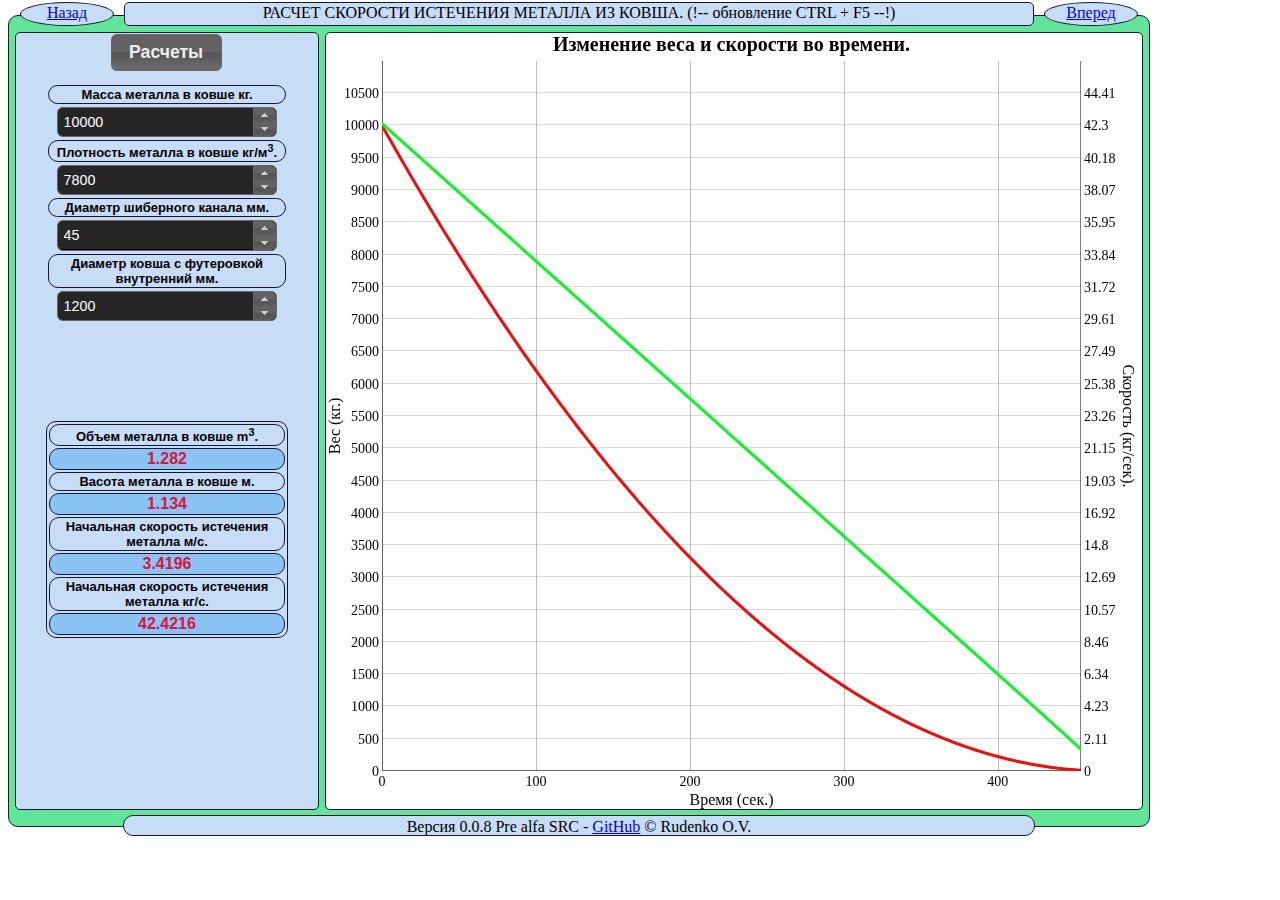
<file: public/Metall_Speed.html>
<html lang="en">

<head>
    <meta charset="utf-8">
    <title>РАСЧЕТ СКОРОСТИ ИСТЕЧЕНИЯ МЕТАЛЛА ИЗ КОВША.</title>
    <link href="css/jquery-ui.css" rel="stylesheet">
    <link href="css/index.css?ver=0.0.3" rel="stylesheet">
    <link href="css/dygraph.css" rel="stylesheet">

    <script src="js/jquery.js" type="text/javascript"></script>
    <script src="js/jquery-ui.js" type="text/javascript"></script>
    <script src="js/dygraph.js" type="text/javascript"></script>
    <script src="js/snap.svg-min.js" type="text/javascript"></script>
    <script src="js/R_F.js?ver=0.0.3" type="text/javascript"></script>


    <script src="js/svg_paint.js" type="text/javascript"></script>
    <script src="js/Metall_Speed.js?ver=0.0.3" type="text/javascript"></script>
    <script>
        $(function() {
            //$("#btn_return").button();
        });

    </script>
</head>

<body>
    <div id="wrapper">
        <div id="header">РАСЧЕТ СКОРОСТИ ИСТЕЧЕНИЯ МЕТАЛЛА ИЗ КОВША.  (!-- обновление CTRL + F5 --!)</div>
        <div id="return"><a  id="btn_return" href="index.html" title="На основную станицу.">Назад</a></div>
        <div id="forward"><a  id="btn_forward" href="SURS.html" title="Симулятор розлива стали.">Вперед</a></div>
        <div id="data">
            <table id="tableLinks" border="0">
                <tbody border="0">
                    <tr>
                        <th>Масса металла в ковше кг.</th>

                    </tr>
                    <tr>
                        <td><input id="wight_metall" title="Масса металла в ковше."></td>
                    </tr>
                    <tr>
                        <th>Плотность металла в ковше кг/м<sup>3</sup>.</th>
                    </tr>
                    <tr>
                        <td><input id="p_metall" title="Плотность металла в ковше."></td>
                    </tr>
                    <tr>
                        <th>Диаметр шиберного канала мм.</th>
                    </tr>
                    <tr>
                        <td><input id="d_slide_channel" title="Диаметр шиберного канала мм."></td>
                    </tr>
                    <tr>
                        <th>Диаметр ковша с футеровкой внутренний мм.</th>
                    </tr>
                    <tr>
                        <td><input id="d_Ladle" title="Диаметр ковша с футеровкой внутренний."></td>
                    </tr>
                </tbody>
            </table>


            <table id="table_values" border="0">
                <tbody border="0">
                    <tr>
                        <th>Объем металла в ковше m<sup>3</sup>.</th>
                    </tr>
                    <tr>
                        <th class=result id="volume_metall"></th>
                    </tr>
                    <tr>
                        <th>Васота металла в ковше м.</th>
                    </tr>
                    <tr>
                        <th class=result id="height_metall"></th>
                    </tr>
                    <tr>
                        <th>Начальная скорость истечения металла м/с.</th>
                    </tr>
                    <tr>
                        <th class=result id="speed_mc_metall"></th>
                    </tr>
                    <tr>
                        <th>Начальная скорость истечения металла кг/с.</th>
                    </tr>
                    <tr>
                        <th class=result id="speed_kg_metall"></th>
                    </tr>
                </tbody>
            </table>
            <a class="ui-button ui-widget ui-corner-all" href="calculations/calc_metall_speed.htm">Расчеты</a>
        </div>
        <div id="svg_wight">
            <div id="labels"></div>
        </div>

        <div id="footer"> Версия 0.0.8 Pre alfa SRC - <a href="https://github.com/Viktorych/Surs_st">GitHub</a> &copy; Rudenko O.V.</div>
    </div>

</body>

</html>
</file>
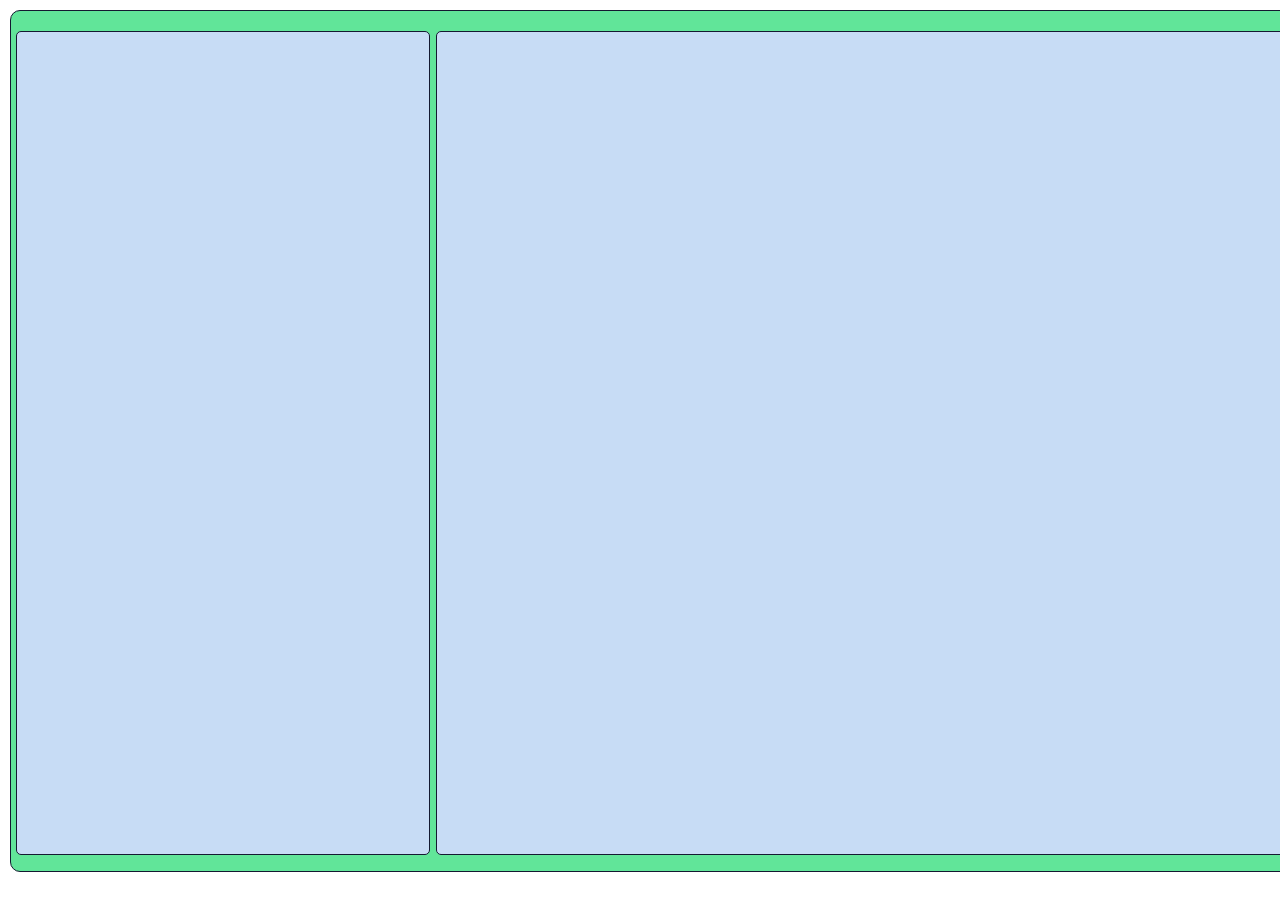
<file: public/OperatorPanel.html>
<!doctype html>

<html>

<head>
    <title>GFYTKM JGTHFNJH СТАЛЕРАЗЛИВОЧНОЙ МАШИНЫ ЦЕМ.</title>
    <meta charset="UTF-8">
    <meta name="viewport" content="initial-scale=1.0">
    <link href="css/dygraph.css" rel="stylesheet" type="text/css">
    <link href="css/jquery-ui.css" rel="stylesheet" type="text/css" />
    <link href="css/statistic.css" rel="stylesheet" type="text/css" />

    <script src="js/jquery.js" type="text/javascript"></script>
    <script src="js/jquery-ui.js" type="text/javascript"></script>

    <script src="js/classes.js" type=" text/javascript "></script>
    <script src="js/dygraph.js" type="text/javascript"></script>
    <script src="js/R_F.js" type="text/javascript"></script>

</head>

<body>
    <div class="wrapper">
        <div class="data"> </div>
        <div class="graph"> </div>
    </div>

</body>

</html>
</file>
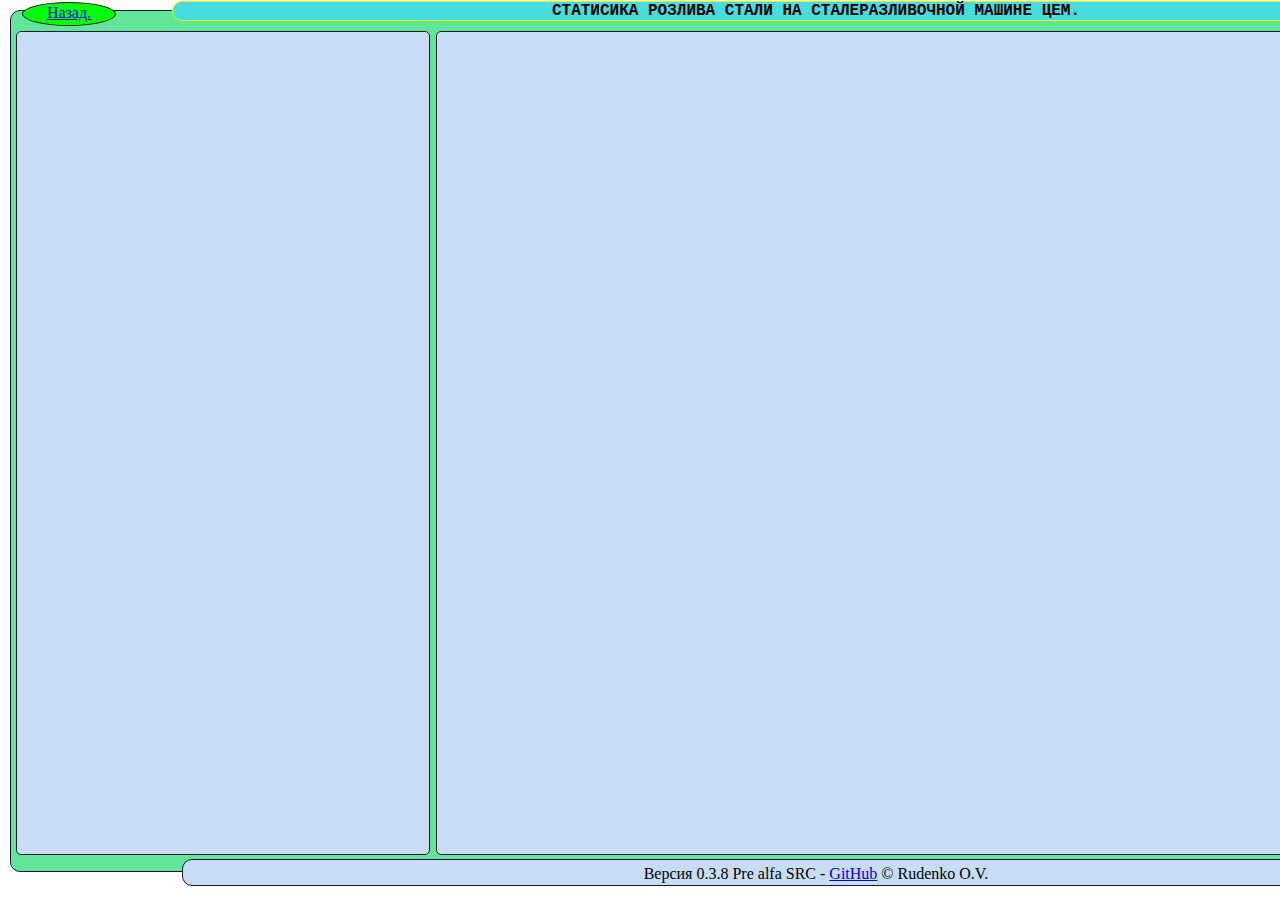
<file: public/statistic.html>
<!doctype html>

<html>

<head>
    <title>СТАТИСИКА РОЗЛИВА СТАЛИ НА СТАЛЕРАЗЛИВОЧНОЙ МАШИНЕ ЦЕМ.</title>
    <meta charset="UTF-8">
    <meta name="viewport" content="initial-scale=1.0">
    <link href="css/dygraph.css" rel="stylesheet" type="text/css">
    <link href="css/jquery-ui.css" rel="stylesheet" type="text/css" />
    <link href="css/statistic.css" rel="stylesheet" type="text/css" />

    <script src="js/jquery.js" type="text/javascript"></script>
    <script src="js/jquery-ui.js" type="text/javascript"></script>

    <script src="js/classes.js" type=" text/javascript "></script>
    <script src="js/dygraph.js" type="text/javascript"></script>
    <script src="js/R_F.js" type="text/javascript"></script>

</head>

<body>
    <div class="wrapper">
        <div id="return"><a id="btn_return" href="index.html" title="На основную станицу.">Назад.</a></div>
        <div class="header">СТАТИСИКА РОЗЛИВА СТАЛИ НА СТАЛЕРАЗЛИВОЧНОЙ МАШИНЕ ЦЕМ.</div>
        <div class="data"> </div>
        <div class="graph"> </div>
        <div class="footer"> Версия 0.3.8 Pre alfa SRC - <a href="https://github.com/Viktorych/Surs_st">GitHub</a> &copy; Rudenko O.V.</div>
    </div>

</body>

</html>
</file>
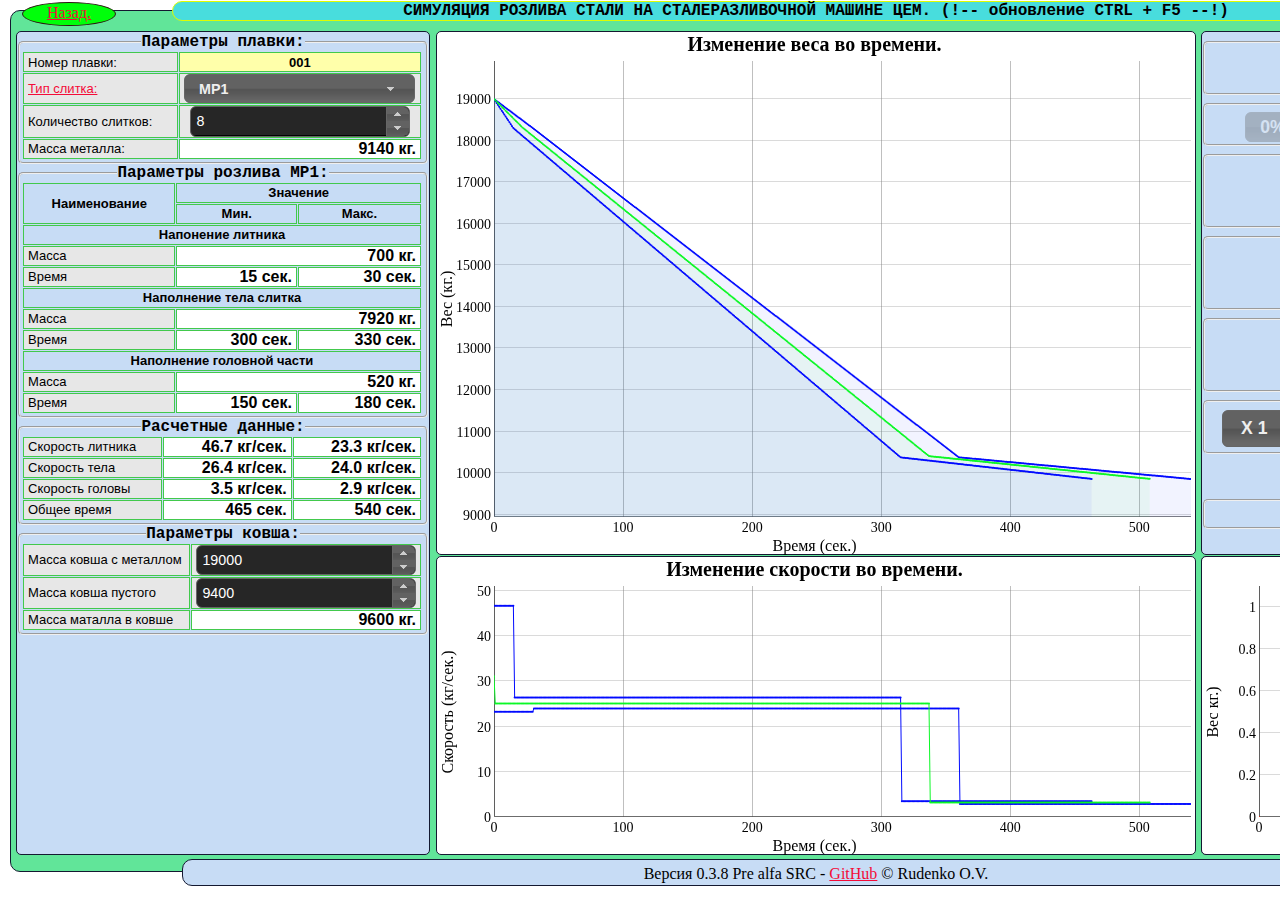
<file: public/SURS.html>
<!DOCTYPE html>
<html>

<head>
    <meta http-equiv="Content-Type" content="text/html; charset=UTF-8">
    <title> SURS </title>

    <link href="css/dygraph.css" rel="stylesheet">
    <link href="css/jquery-ui.css" rel="stylesheet" type="text/css" />
    <link href="css/surs.css?ver=0.0.3" rel="stylesheet" type="text/css" />

    <script src="js/jquery.js" type="text/javascript"></script>
    <script src="js/jquery-ui.js" type="text/javascript"></script>

    <script src="js/classes.js" type=" text/javascript "></script>
    <script src="js/dygraph.js" type="text/javascript"></script>
    <script src="js/synchronizer.js" type="text/javascript"></script>

    <script src="js/R_F.js?ver=0.0.3" type="text/javascript"></script>
    <script src="js/surs.js?ver=0.0.3" type="text/javascript"></script>

</head>

<body>
    <div class="wrapper">
        <div id="return"><a id="btn_return" href="Metall_Speed.html" title="На основную станицу.">Назад.</a></div>

        <div class="header">СИМУЛЯЦИЯ РОЗЛИВА СТАЛИ НА СТАЛЕРАЗЛИВОЧНОЙ МАШИНЕ ЦЕМ. (!-- обновление CTRL + F5 --!)</div>
        <div class="data">


            <!-- .wrapper -->
            <!-- <div class="input"> -->
            <fieldset>
                <LEGEND>Параметры плавки:</LEGEND>
                <table cellspacing="1px" cellpadding="10" border="0" width="400">
                    <tbody>
                        <tr>
                            <td class="txt">Номер плавки:</td>
                            <td class="con">001</td>
                        </tr>
                        <tr>
                            <td class="txt"><a href="ingots.html">Тип слитка:</a></td>
                            <td><select id="select_ingot">
                                <option selected="selected">МР1</option>
                                <option>МР1,5</option>
                                <option>МР2</option>
                                <option>МР3,5</option>
                                <option>МР2,7</option>
                                <option>ВК4</option>
                                <option>Р4,5</option>
                                <option>МР7,5</option>
                                <option>КС1,2</option>
                                <option>КН295С</option>
                                <option>КС45</option>
                                <option>КС5,3</option>
                                <option>КС7 (КС7,6)</option>
                                <option>К75</option>
                                <option>КС90</option>
                                <option>КС65</option>
                                <option>КС11</option>
                                <option>Р0,4</option>
                            </select></td>
                        </tr>
                        <tr>
                            <td class="txt">Количество слитков:</td>
                            <td><input type="text" id="count_ingot" title="Количество слитков в плавке. 1 - 8 шт." value=8></td>
                        </tr>
                        <tr>
                            <td class="txt">Масса металла:</td>
                            <td class="result" id="ingot_wight"></td>
                        </tr>

                    </tbody>
                </table>

            </fieldset>
            <fieldset>
                <LEGEND>Параметры розлива МР1:</LEGEND>
                <table cellspacing="1px" cellpadding="10" border="0" width="400">
                    <tbody>
                        <tr>
                            <th rowspan="2">Наименование</th>
                            <th colspan="2">Значение</th>
                        </tr>
                        <tr>
                            <th>Мин.</th>
                            <th>Макс.</th>
                        </tr>
                        <tr>
                            <th colspan="3">Напонение литника</th>

                        </tr>
                        <tr>
                            <td class="txt">Масса</td>
                            <td class="result" colspan="2" id="start_wight"></td>
                        </tr>
                        <tr>
                            <td class="txt">Время</td>
                            <td class="result" id="start_time_min"></td>
                            <td class="result" id="start_time_max"></td>
                        </tr>
                        <tr>
                            <th colspan="3">Наполнение тела слитка</th>
                        </tr>
                        <tr>
                            <td class="txt">Масса</td>
                            <td class="result" colspan="2" id="body_wight"></td>
                        </tr>
                        <tr>
                            <td class="txt">Время</td>
                            <td class="result" id="body_time_min"></td>
                            <td class="result" id="body_time_max"></td>
                        </tr>
                        <tr>
                            <th colspan="3">Наполнение головной части</th>

                        </tr>
                        <tr>
                            <td class="txt">Масса</td>
                            <td class="result" colspan="2" id="head_wight"></td>
                        </tr>
                        <tr>
                            <td class="txt">Время</td>
                            <td class="result" id="head_time_min"></td>
                            <td class="result" id="head_time_max"></td>
                        </tr>
                    </tbody>
                </table>
            </fieldset>
            <fieldset>
                <LEGEND>Расчетные данные:</LEGEND>
                <table cellspacing="1px" cellpadding="10" border="0" width="400">
                    <tbody>
                        <tr>
                            <td class="txt">Скорость литника</td>
                            <td id="start_speed_min" class="result"></td>
                            <td id="start_speed_max" class="result"></td>
                        </tr>
                        <tr>
                            <td class="txt">Скорость тела</td>
                            <td id="body_speed_min" class="result"></td>
                            <td id="body_speed_max" class="result"></td>
                        </tr>
                        <tr>
                            <td class="txt">Скорость головы</td>
                            <td id="head_speed_min" class="result"></td>
                            <td id="head_speed_max" class="result"></td>
                        </tr>
                        <tr>
                            <td class="txt">Общее время</td>
                            <td id="time_all_min" class="result"></td>
                            <td id="time_all_max" class="result"></td>
                        </tr>
                    </tbody>
                </table>
            </fieldset>

            <fieldset>
                <LEGEND>Параметры ковша:</LEGEND>
                <table cellspacing="1px" cellpadding="10" border="0" width="400">
                    <tbody>

                        <tr>
                            <td class="txt">Масса ковша c металлом</td>
                            <td><input type="text" id="wight_ladle" title="Масса ковша c металлом 15 - 25 т." value="22500"></td>
                        </tr>
                        <tr>
                            <td class="txt">Масса ковша пустого</td>
                            <td><input type="text" id="wight_empty_ladle" title="Масса пустого ковша 8,5 - 10 т." value="9400"></td>
                        </tr>
                        <tr>
                            <td class="txt">Масса маталла в ковше</td>
                            <td class="result" id="brutto_ladle"></td>
                        </tr>
                    </tbody>
                </table>
            </fieldset>
            <!--</div>-->

        </div>
        <div id="svg_wight">

        </div>

        <div id="svg_speed">

        </div>
        <div class="sim">
            <fieldset>
                <LEGEND>Симулятор:</LEGEND>
                <div id="radio">
                    <label for="btn_start">Старт</label>
                    <input type="radio" name="start_stop" id="btn_start" data-background-color="#0769AD" data-color="#7ACEF4" data-background-image="url(images/jquery.png)">
                    <label for="btn_stop">Стоп</label>
                    <input type="radio" name="start_stop" id="btn_stop" data-background-color="#B24926" data-color="#FAA523" data-background-image="url(images/jquery-ui.png)" checked>
                </div>
            </fieldset>

            <fieldset>
                <LEGEND>Шибер:</LEGEND>

                <div id="gate_slider">
                    <div id="custom-handle" class="ui-slider-handle"></div>
                </div>
            </fieldset>
            <fieldset>
                <LEGEND>Вес:</LEGEND>
                <div id="ledWight"></div>
            </fieldset>
            <fieldset>
                <LEGEND>Скорость:</LEGEND>

                <div id="ledSpeed"></div>
            </fieldset>
            <fieldset>
                <LEGEND>Время:</LEGEND>

                <div id="ledTime"></div>
            </fieldset>
            <fieldset>
                <LEGEND>Ускорение симуляции:</LEGEND>
                <div id="radio_speed_time">
                    <label for="btn_1x">Х 1</label>
                    <input type="radio" name="speed_time" id="btn_1x">
                    <label for="btn_2x">Х 2</label>
                    <input type="radio" name="speed_time" id="btn_2x" checked>
                    <label for="btn_5x">Х 5</label>
                    <input type="radio" name="speed_time" id="btn_5x" checked>
                    <label for="btn_10x">Х 10</label>
                    <input type="radio" name="speed_time" id="btn_10x">
                    <label for="btn_100x">Х 100</label>
                    <input type="radio" name="speed_time" id="btn_100x">
                </div>
            </fieldset>
            <button class="ui-button ui-widget ui-corner-all" id="clear">Очистить.</button>
            <fieldset>
                <LEGEND>Графики:</LEGEND>
                <div id="sim_graph_select">
                    <label for="g_s_s">График веса</label>
                    <input type="radio" name="sim_graph" id="g_s_w" checked>
                    <label for="g_s_s">График скорости</label>
                    <input type="radio" name="sim_graph" id="g_s_s">

                </div>
            </fieldset>
        </div>
        <div id="svg_sim_speed"></div>
        <div id="svg_sim_wight"></div>

        <div class="footer"> Версия 0.3.8 Pre alfa SRC - <a href="https://github.com/Viktorych/Surs_st">GitHub</a> &copy; Rudenko O.V.</div>

    </div>
    <!-- .wrapper -->

</body>


</html>
</file>
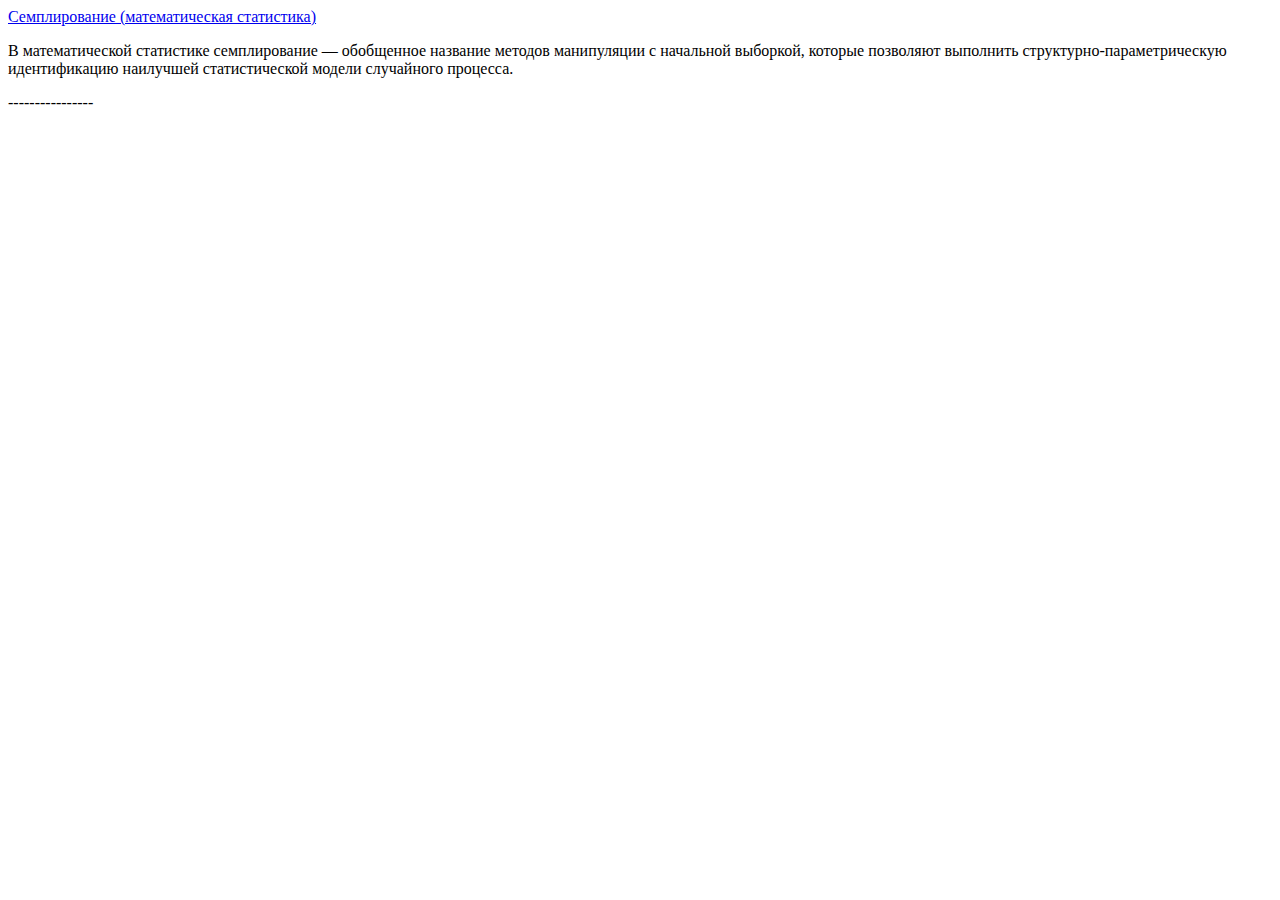
<file: public/WightSpeed.html>
<!doctype html>

<html>
	<head>
		<title>Page Title</title>
		<meta charset="UTF-8">
		<meta name="viewport" content="initial-scale=1.0">
	</head>

	<body>
<a href="https://ru.wikipedia.org/wiki/%D0%A1%D0%B5%D0%BC%D0%BF%D0%BB%D0%B8%D1%80%D0%BE%D0%B2%D0%B0%D0%BD%D0%B8%D0%B5_(%D0%BC%D0%B0%D1%82%D0%B5%D0%BC%D0%B0%D1%82%D0%B8%D1%87%D0%B5%D1%81%D0%BA%D0%B0%D1%8F_%D1%81%D1%82%D0%B0%D1%82%D0%B8%D1%81%D1%82%D0%B8%D0%BA%D0%B0)">Семплирование (математическая статистика)</a>
        <p>В математической статистике семплирование — обобщенное название методов манипуляции с начальной выборкой, которые позволяют выполнить структурно-параметрическую идентификацию наилучшей статистической модели случайного процесса.</p>
        <p> ---------------- </p>
	</body>
</html>
</file>
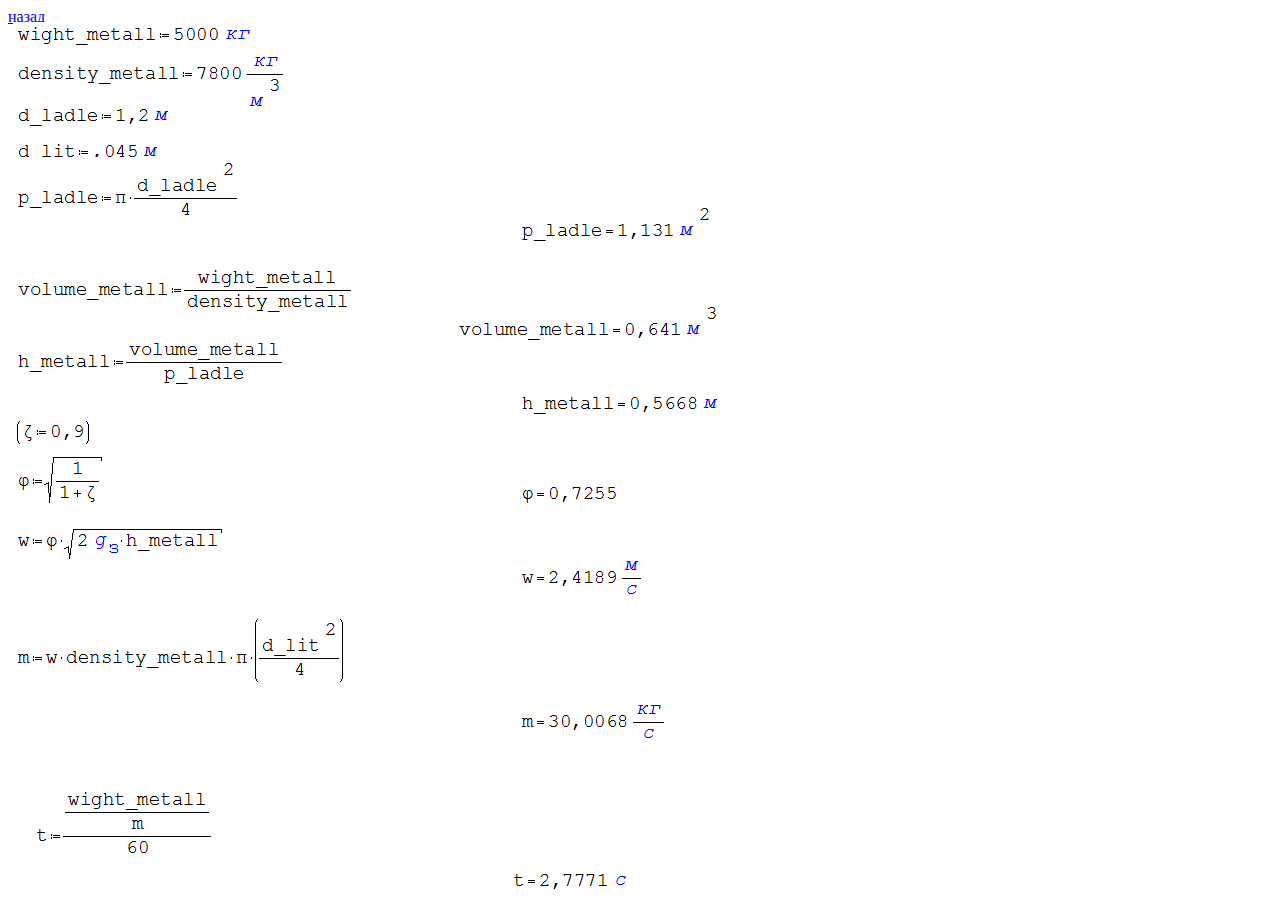
<file: public/calculations/calc_metall_speed.htm>
<html><head><title>calc_metall_speed</title><meta http-equiv="Content-Type" content="text/html; charset=utf-8"><meta name=Generator content="SMath Studio Desktop"><meta name=ProgID content="SMath Studio Desktop"></head><body>
<div style="position: absolute; left: 13; top: 22;"><img src="calc_metall_speed/calc_metall_speed_0.png" /></div>
<div style="position: absolute; left: 13; top: 49;"><img src="calc_metall_speed/calc_metall_speed_1.png" /></div>
<div style="position: absolute; left: 13; top: 103;"><img src="calc_metall_speed/calc_metall_speed_2.png" /></div>
<div style="position: absolute; left: 13; top: 139;"><img src="calc_metall_speed/calc_metall_speed_3.png" /></div>
<div style="position: absolute; left: 13; top: 157;"><img src="calc_metall_speed/calc_metall_speed_4.png" /></div>
<div style="position: absolute; left: 517; top: 202;"><img src="calc_metall_speed/calc_metall_speed_5.png" /></div>
<div style="position: absolute; left: 13; top: 265;"><img src="calc_metall_speed/calc_metall_speed_6.png" /></div>
<div style="position: absolute; left: 454; top: 301;"><img src="calc_metall_speed/calc_metall_speed_7.png" /></div>
<div style="position: absolute; left: 13; top: 337;"><img src="calc_metall_speed/calc_metall_speed_8.png" /></div>
<div style="position: absolute; left: 517; top: 391;"><img src="calc_metall_speed/calc_metall_speed_9.png" /></div>
<div style="position: absolute; left: 13; top: 418;"><img src="calc_metall_speed/calc_metall_speed_10.png" /></div>
<div style="position: absolute; left: 13; top: 454;"><img src="calc_metall_speed/calc_metall_speed_11.png" /></div>
<div style="position: absolute; left: 517; top: 481;"><img src="calc_metall_speed/calc_metall_speed_12.png" /></div>
<div style="position: absolute; left: 13; top: 526;"><img src="calc_metall_speed/calc_metall_speed_13.png" /></div>
<div style="position: absolute; left: 517; top: 553;"><img src="calc_metall_speed/calc_metall_speed_14.png" /></div>
<div style="position: absolute; left: 13; top: 616;"><img src="calc_metall_speed/calc_metall_speed_15.png" /></div>
<div style="position: absolute; left: 517; top: 697;"><img src="calc_metall_speed/calc_metall_speed_16.png" /></div>
<div style="position: absolute; left: 31; top: 787;"><img src="calc_metall_speed/calc_metall_speed_17.png" /></div>
<div style="position: absolute; left: 508; top: 868;"><img src="calc_metall_speed/calc_metall_speed_18.png" /></div>
    <a href="../Metall_Speed.html">назад</a>
</body></html>
</file>
<file: public/css/index.css>
:root {
    --main-bg-color: #c7dcf5;
}

:root {
    --main-title-color: #67f2cd;
}

#wrapper {

    position: absolute; //left: 5%;
    //right: 5%;
    top: 15px;
    width: 1130px;
    height: 800px; // margin-left: auto;
    background: #61e599;
    border: 1px solid #141931;
    border-radius: 10px;
    padding: 5px 5px 5px 5px; //font: 14px/20px Arial, sans-serif;
}

#header {
    position: absolute;
    top: -15PX;
    height: 20px;
    left: 10%;
    right: 10%;
    margin: 1px 1px 1px 1px;
    background: var(--main-bg-color);
    border: 1px solid #141931;
    border-radius: 5px;
    padding: 1px 1px 1px 1px;
    text-align: center;
    font: 12 Arial, sans-serif;
}

#footer {
    position: absolute;
    bottom: -10px;
    height: 15px;
    left: 10%;
    right: 10%;
    /* margin: 10px 10px 10px 10px; */
    background: var(--main-bg-color);
    border: 1px solid #141931;
    border-radius: 10px;
    padding: 2px 2px 2px 2px;
    text-align: center;
}

td {

    TEXT-ALIGN: CENTER;
}

th {

    border: 1px solid #141931;
    border-radius: 10px;
    TEXT-ALIGN: CENTER;
}

#tableLinks {
    position: ABSOLUTE;
    font: normal 13px Arial, SansSerif, Verdana;
    left: 10%;
    /* right: 10%; */
    top: 50px;
    /* height: 80%; */
    WIDTH: 80%;
    //height: 50% TEXT-ALIGN: CENTER;
    //border: 1px solid #141931;
    //border-radius: 10px;

}

#table_values {
    position: ABSOLUTE;
    font: normal 13px Arial, SansSerif, Verdana;
    left: 10%;
    /* right: 10%; */
    top: 50%;
    /* height: 80%; */
    WIDTH: 80%;
    height: 50% TEXT-ALIGN: CENTER;
    border: 1px solid #141931;
    border-radius: 10px;


}

#data {
    position: absolute;
    top: 15px;
    bottom: 15px; //height: 770px;
    left: 5px;
    WIDTH: 300px; //right: 10%;
    margin: 1px 1px 1px 1px;
    background: var(--main-bg-color);
    border: 1px solid #141931;
    border-radius: 5px;
    padding: 1px 1px 1px 1px;
    text-align: center;

}

#svg_wight {
    position: absolute;
    top: 15px;
    bottom: 15px; //height: 770px;
    left: 315px;
    right: 5px; //right: 10%;
    margin: 1px 1px 1px 1px;
    background: #ffffff;
    border: 1px solid #141931;
    border-radius: 5px;
    padding: 0px 0px 0px 0px;
    text-align: center;

}

#svg_speed {
    position: absolute;
    top: 570px;
    bottom: 15px; //height: 770px;
    left: 430px;
    right: 10px; //right: 10%;
    margin: 1px 1px 1px 1px;
    background: #ebeefc;
    border: 1px solid #141931;
    border-radius: 5px;
    padding: 0px 0px 0px 0px;
    text-align: center;

}


#return {
    position: absolute;
    top: -15PX;
    height: 20px;
    left: 10px;
    WIDTH: 90px; //right: 10%;
    margin: 1px 1px 1px 1px;
    background: var(--main-bg-color);
    border: 1px solid #141931;
    border-radius: 5px;
    padding: 1px 1px 1px 1px;
    text-align: center;
    font: 12 Arial, sans-serif;
    border-radius: 50%;
}

#forward {
    position: absolute;
    top: -15PX;
    height: 20px;
    right: 10px;
    WIDTH: 90px; //right: 10%;
    margin: 1px 1px 1px 1px;
    background: var(--main-bg-color);
    border: 1px solid #141931;
    border-radius: 5px;
    padding: 1px 1px 1px 1px;
    text-align: center;
    font: 12 Arial, sans-serif;
    border-radius: 50%;
}

.result {

    font-size: 16px;
    background: #8ac4f5;
    color: crimson;

}
.dygraph-legend {
  left: 300px !important;
}
</file>
<file: public/css/dygraph.css>
/**
 * Default styles for the dygraphs charting library.
 */

.dygraph-legend {
  position: absolute;
  font-size: 14px;
  z-index: 10;
  width: 250px;  /* labelsDivWidth */
  /*
  dygraphs determines these based on the presence of chart labels.
  It might make more sense to create a wrapper div around the chart proper.
  top: 0px;
  right: 2px;
  */
  background: white;
  line-height: normal;
  text-align: left;
  overflow: hidden;
}

/* styles for a solid line in the legend */
.dygraph-legend-line {
  display: inline-block;
  position: relative;
  bottom: .5ex;
  padding-left: 1em;
  height: 1px;
  border-bottom-width: 2px;
  border-bottom-style: solid;
  /* border-bottom-color is set based on the series color */
}

/* styles for a dashed line in the legend, e.g. when strokePattern is set */
.dygraph-legend-dash {
  display: inline-block;
  position: relative;
  bottom: .5ex;
  height: 1px;
  border-bottom-width: 2px;
  border-bottom-style: solid;
  /* border-bottom-color is set based on the series color */
  /* margin-right is set based on the stroke pattern */
  /* padding-left is set based on the stroke pattern */
}

.dygraph-roller {
  position: absolute;
  z-index: 10;
}

/* This class is shared by all annotations, including those with icons */
.dygraph-annotation {
  position: absolute;
  z-index: 10;
  overflow: hidden;
}

/* This class only applies to annotations without icons */
/* Old class name: .dygraphDefaultAnnotation */
.dygraph-default-annotation {
  border: 1px solid black;
  background-color: white;
  text-align: center;
}

.dygraph-axis-label {
  /* position: absolute; */
  /* font-size: 14px; */
  z-index: 10;
  line-height: normal;
  overflow: hidden;
  color: black;  /* replaces old axisLabelColor option */
}

.dygraph-axis-label-x {
}

.dygraph-axis-label-y {
}

.dygraph-axis-label-y2 {
}

.dygraph-title {
  font-weight: bold;
  z-index: 10;
  text-align: center;
  /* font-size: based on titleHeight option */
}

.dygraph-xlabel {
  text-align: center;
  /* font-size: based on xLabelHeight option */
}

/* For y-axis label */
.dygraph-label-rotate-left {
  text-align: center;
  /* See http://caniuse.com/#feat=transforms2d */
  transform: rotate(90deg);
  -webkit-transform: rotate(90deg);
  -moz-transform: rotate(90deg);
  -o-transform: rotate(90deg);
  -ms-transform: rotate(90deg);
}

/* For y2-axis label */
.dygraph-label-rotate-right {
  text-align: center;
  /* See http://caniuse.com/#feat=transforms2d */
  transform: rotate(-90deg);
  -webkit-transform: rotate(-90deg);
  -moz-transform: rotate(-90deg);
  -o-transform: rotate(-90deg);
  -ms-transform: rotate(-90deg);
}
</file>
<file: public/css/statistic.css>
* {
    margin: 0;
    padding: 0;
}

:root {
    --main-bg-color: #c7dcf5;
}

:root {
    --main-title-color: #67f2cd;
}

html,
body {
    height: 100%;
}

.wrapper {

    position: absolute;
    left: 10px;
    top: 10px;
    width: 1600px;
    height: 850px; // margin-left: auto;
    background: #61e599;
    border: 1px solid #141931;
    border-radius: 10px;
    padding: 5px 5px 5px 5px; //font: 14px/20px Arial, sans-serif;
}

.header {
    position: absolute;
    top: -10px;
    height: 18px;
    left: 10%;
    right: 10%; //margin: 1px 1px 1px 1px;
    background: #48dddd;
    border: 1px solid #dffc00;
    border-radius: 10px; //padding: 1px 1px 1px 1px;
    text-align: center;
    font-weight: bold;
    font-family: monospace;
    font-size: 16px;

}

.data {
    position: absolute;
    top: 15px;
    height: 820px;
    left: 0;
    width: 410px;
    margin: 5px 5px 5px 5px;
    background: var(--main-bg-color);
    border: 1px solid #141931;
    border-radius: 5px;
    padding: 1px 1px 1px 1px;
    text-align: center;
}
.graph {
    position: absolute;
    top: 15px;
    height: 820px;
    left: 420px;
    right: 5px;
    //width: 410px;
    margin: 5px 5px 5px 5px;
    background: var(--main-bg-color);
    border: 1px solid #141931;
    border-radius: 5px;
    padding: 1px 1px 1px 1px;
    text-align: center;
}

.footer {
    position: absolute;
    bottom: -25px;
    height: 15px;
    left: 10%;
    right: 10%;
    margin: 10px 10px 10px 10px;
    background: var(--main-bg-color);
    border: 1px solid #141931;
    border-radius: 10px;
    padding: 5px 5px 5px 5px;
    text-align: center;
}
#return {
    position: absolute;
    top: -10px;
    height: 20px;
    left: 10px;
    WIDTH: 90px; //right: 10%;
    margin: 1px 1px 1px 1px;
    background: #00ff0a;
    border: 1px solid #311414;
    border-radius: 5px;
    padding: 1px 1px 1px 1px;
    text-align: center;
    font: 12 Arial, sans-serif;
    border-radius: 50%;
}
</file>
<file: public/css/surs.css>
﻿* {
    margin: 0;
    padding: 0;
}

:root {
    --main-bg-color: #c7dcf5;
}

:root {
    --main-title-color: #67f2cd;
}

html,
body {
    height: 100%;
}

.wrapper {

    position: absolute;
    left: 10px;
    top: 10px;
    width: 1600px;
    height: 850px; // margin-left: auto;
    background: #61e599;
    border: 1px solid #141931;
    border-radius: 10px;
    padding: 5px 5px 5px 5px; //font: 14px/20px Arial, sans-serif;
}

.header {
    position: absolute;
    top: -10px;
    height: 18px;
    left: 10%;
    right: 10%; //margin: 1px 1px 1px 1px;
    background: #48dddd;
    border: 1px solid #dffc00;
    border-radius: 10px; //padding: 1px 1px 1px 1px;
    text-align: center;
    font-weight: bold;
    font-family: monospace;
    font-size: 16px;

}

.data {
    position: absolute;
    top: 15px;
    height: 820px;
    left: 0;
    width: 410px;
    margin: 5px 5px 5px 5px;
    background: var(--main-bg-color);
    border: 1px solid #141931;
    border-radius: 5px;
    padding: 1px 1px 1px 1px;
    text-align: center;
}

.footer {
    position: absolute;
    bottom: -25px;
    height: 15px;
    left: 10%;
    right: 10%;
    margin: 10px 10px 10px 10px;
    background: var(--main-bg-color);
    border: 1px solid #141931;
    border-radius: 10px;
    padding: 5px 5px 5px 5px;
    text-align: center;
}

fieldset {
    border-radius: 5px;
}

#svg_wight {
    position: absolute;
    top: 15px;
    height: 520px;
    left: 420px;
    right: 420px; //width: 410px;
    margin: 5px 5px 5px 5px;
    background: #ffffff;
    border: 1px solid #141931;
    border-radius: 5px;
    padding: 1px 1px 1px 1px;
    text-align: center;
}

#svg_speed {
    position: absolute;
    top: 540px;
    height: 295px;
    left: 420px;
    right: 420px; //width: 200px;
    margin: 5px 5px 5px 5px;
    background: #ffffff;
    border: 1px solid #141931;
    border-radius: 5px;
    padding: 1px 1px 1px 1px;
    text-align: center;
}

#svg_sim_speed {
    position: absolute;
    top: 540px;
    height: 295px;
    left: 1185px;
    right: 0; //width: 200px;
    margin: 5px 5px 5px 5px;
    background: #ffffff;
    border: 1px solid #141931;
    border-radius: 5px;
    padding: 1px 1px 1px 1px;
    text-align: center;
    //display: none;

}

#svg_sim_wight {
    position: absolute;
    top: 540px;
    height: 295px;
    left: 1185px;
    right: 0; //width: 200px;
    margin: 5px 5px 5px 5px;
    background: #ffffff;
    border: 1px solid #141931;
    border-radius: 5px;
    padding: 1px 1px 1px 1px;
    text-align: center;

}


table {
    margin-left: 2px;
    margin-bottom: 2px;
}

.sim {
    position: absolute;
    top: 15px;
    height: 520px;
    left: 1185px;
    right: 0; //width: 200px;
    margin: 5px 5px 5px 5px;
    background: var(--main-bg-color);
    border: 1px solid #141931;
    border-radius: 5px;
    padding: 1px 1px 1px 1px;
    text-align: center;
}




h1 {
    padding: 40px 20px 30px;
    font: 26px/1.3 Arial, sans-serif;
    text-align: center;
}

p {
    padding: 10px 20px;
}

a {
    color: #f40b38;
}



.input {

    margin: 15px 15px 5px 5px;
}



input,
table {
    font: normal 13px Arial, SansSerif, Verdana;

}

th,
td {
    font-weight: normal;
    width: 188px;
    margin: 0;
    border: 1px solid #42c94c;
    padding: 0 4px;
    height: 18px;
}

th {

    text-align: center;
    font-weight: bold;
}

td {
    background: #e7e7e7;
    text-align: center;
}

.txt {
    text-align: left;
}

.txt_val {
    text-align: center;
}

.con {
    background: #ffa;
    text-align: center;
    font-weight: bold;
}

.inp {
    width: 100%;
    height: 18px;
    margin: 0;
    border: 0;
    padding: 0 0 1px 0;
    background: #ffa;
    text-align: right;
    float: right;
}

.btn {

    width: 300px;
    margin: 5px;
}





#custom-handle {
    width: 3em;
    height: 1.6em;
    top: 50%;
    margin-top: -.8em;
    text-align: center;
    line-height: 1.6em;
}

#gate_slider {

    margin: 5px 50px 5px 50px;
    margin-bottom: 10px;

}

.result {

    font-size: 16px;
    background: #ffffff;
    color: #000000;
    font-weight: bold;
    text-align: right;

}

.dygraph-legend {
    left: 300px !important;
    width: 300px !important;
}

#svg_sim_speed .dygraph-legend {
    left: 150px !important;
    width: 350px !important;
    font-size: 12px;
}
#svg_sim_wight .dygraph-legend {
    left: 60px !important;
    width: 350px !important;
    font-size: 12px;
}

#radio {
    margin-top: 0px;
    margin-bottom: 5px;
}

#ledWight {
    font-size: 50px;
    background: #090a0a;
    color: #fa0606;
    font-weight: bold;
    text-align: right;
    margin-left: 100px;
    margin-right: 100px;
    font-family: monospace; //fantasy;
    margin-bottom: 5px;

}

#ledSpeed {
    font-size: 50px;
    background: #090a0a;
    color: #fa0606;
    font-weight: bold;
    text-align: right; //margin-top: 10px;
    margin-left: 100px;
    margin-right: 100px;
    font-family: monospace;
    margin-bottom: 5px;

}

#ledTime {
    font-size: 50px;
    background: #090a0a;
    color: #fa0606;
    font-weight: bold;
    text-align: right; //margin-top: 10px;
    margin-left: 100px;
    margin-right: 100px;
    font-family: monospace;
    margin-bottom: 5px;

}

#return {
    position: absolute;
    top: -10px;
    height: 20px;
    left: 10px;
    WIDTH: 90px; //right: 10%;
    margin: 1px 1px 1px 1px;
    background: #00ff0a;
    border: 1px solid #311414;
    border-radius: 5px;
    padding: 1px 1px 1px 1px;
    text-align: center;
    font: 12 Arial, sans-serif;
    border-radius: 50%;
}

#forward {
    position: absolute;
    top: 2PX;
    height: 20px;
    right: 10px;
    WIDTH: 90px; //right: 10%;
    margin: 1px 1px 1px 1px;
    background: var(--main-bg-color);
    border: 1px solid #141931;
    border-radius: 5px;
    padding: 1px 1px 1px 1px;
    text-align: center;
    font: 12 Arial, sans-serif;
    border-radius: 50%;
}

LEGEND {
    font-weight: bold;
    font-family: monospace;
    font-size: 16px;

}


#radio_speed_time {
    margin-bottom: 5px;
}
</file>
